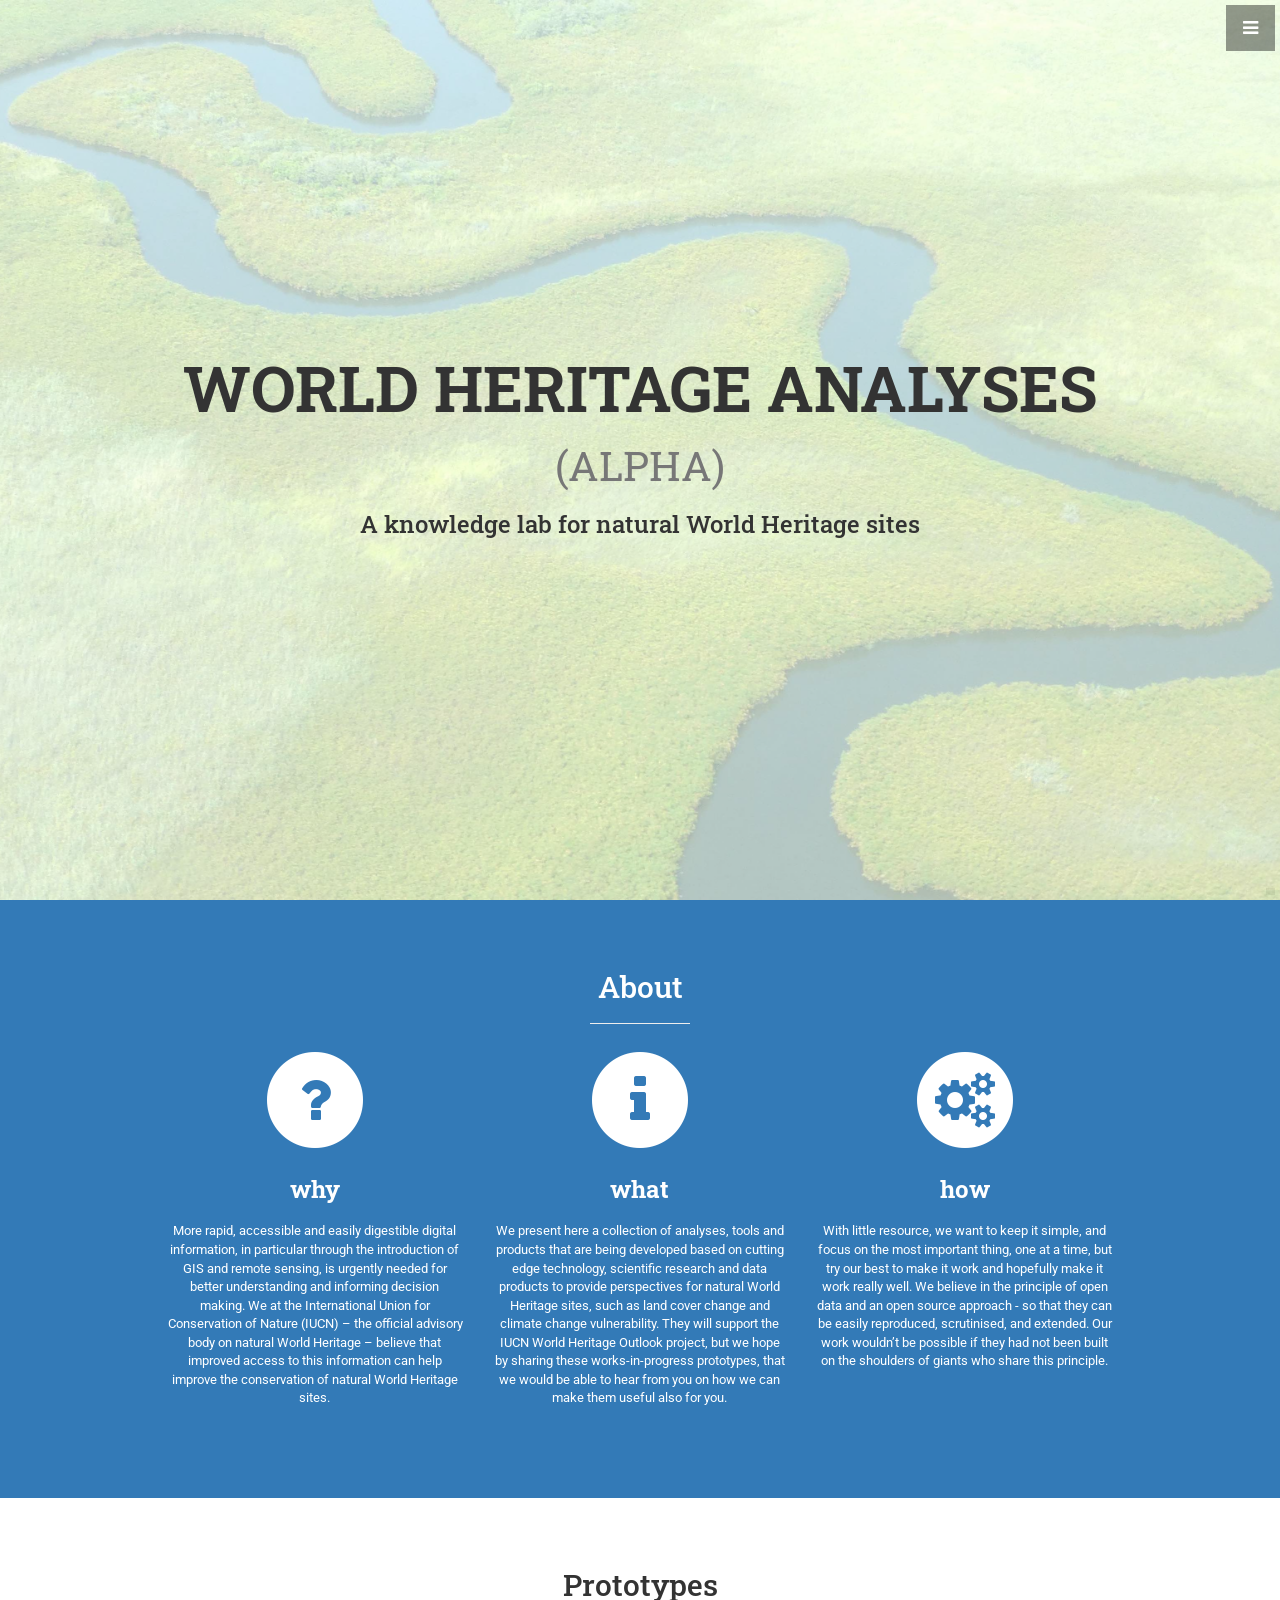
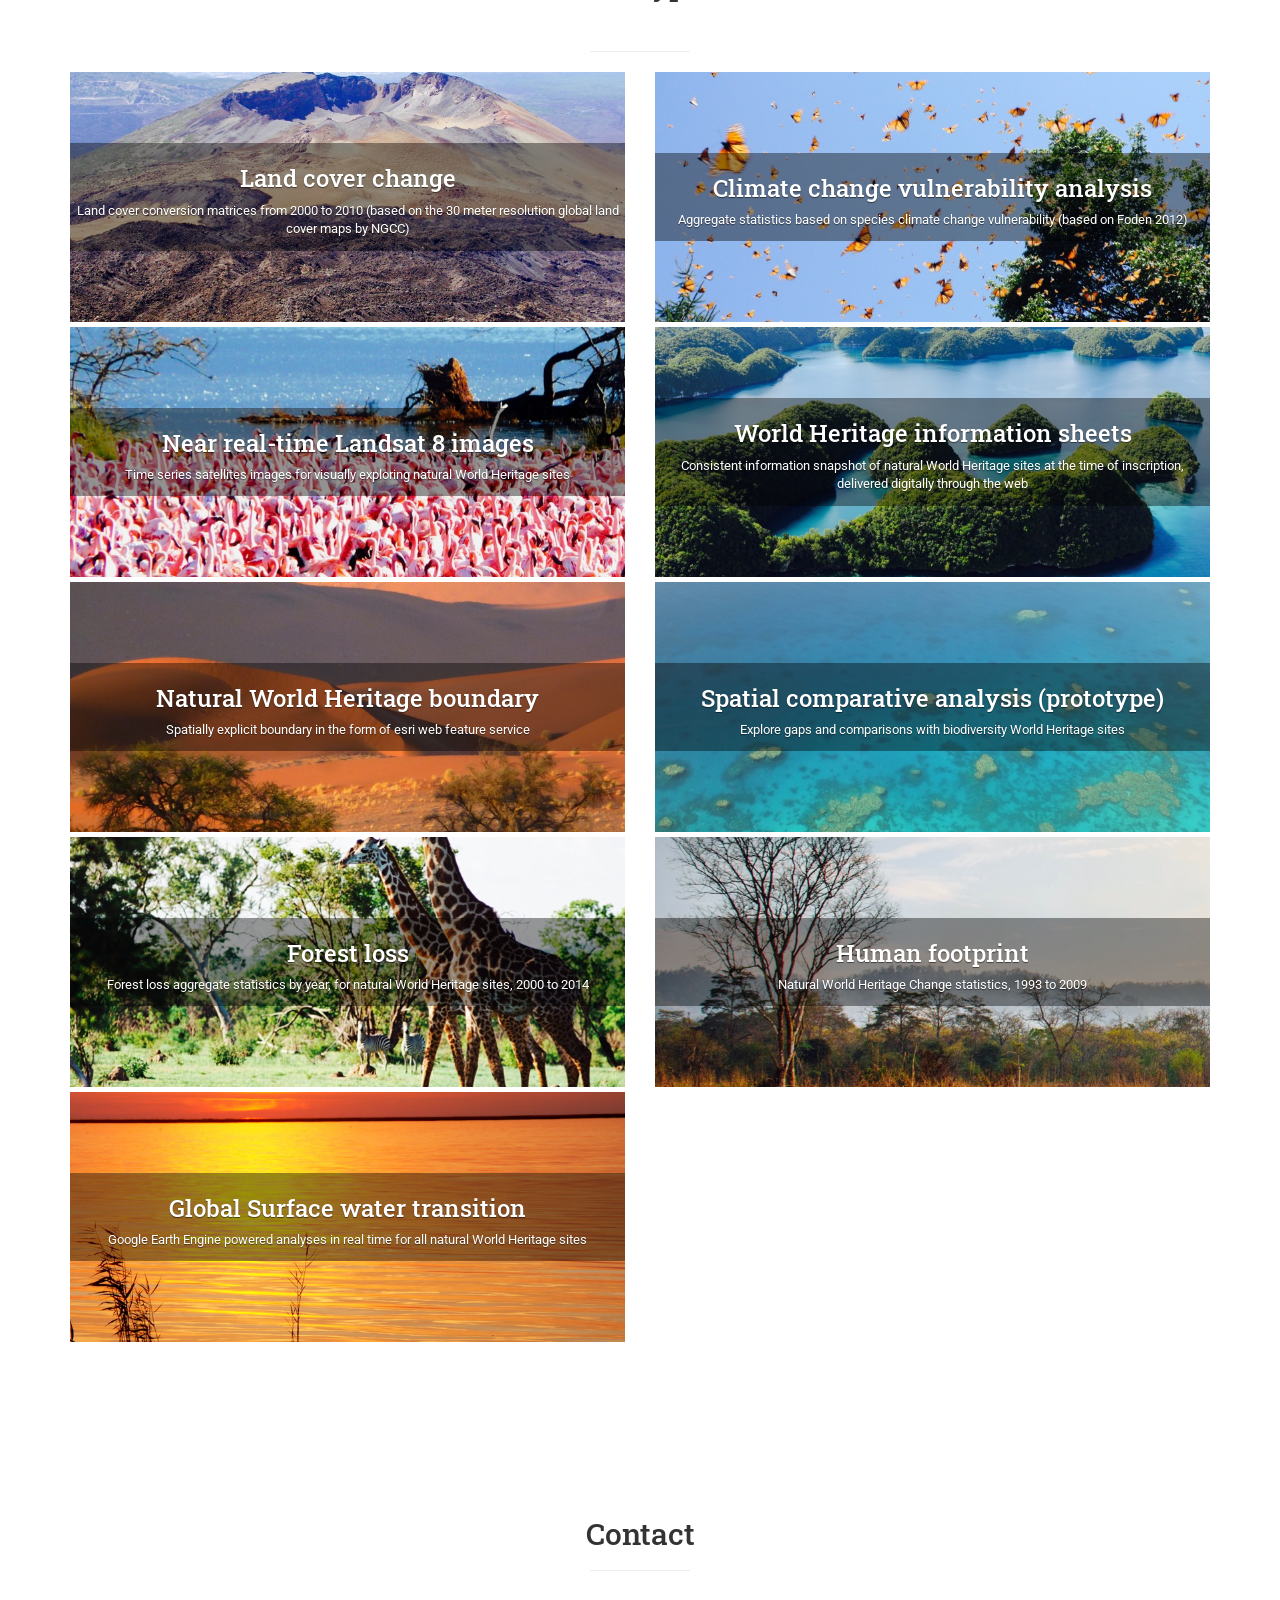
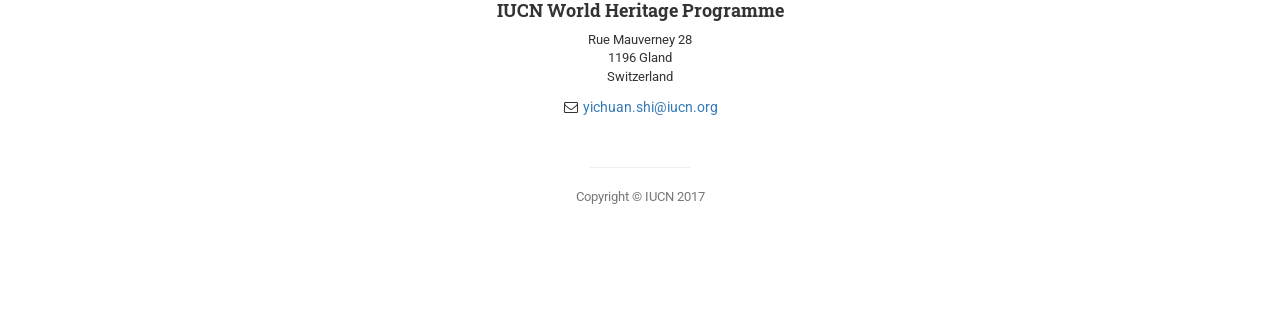
<file: index.html>
<!DOCTYPE html>
<html lang="en">

<head>
    <meta charset="utf-8">
    <meta http-equiv="X-UA-Compatible" content="IE=edge">
    <meta name="viewport" content="width=device-width, initial-scale=1">
    <meta name="description" content="">
    <meta name="author" content="">
    <title>World Heritage Analyses</title>
    <!-- Bootstrap Core CSS -->
    <link href="css/bootstrap.min.css" rel="stylesheet">
    <!-- Custom CSS -->
    <link href="css/stylish-portfolio.css" rel="stylesheet">
    <!-- Custom Fonts -->
    <link href="font-awesome/css/font-awesome.min.css" rel="stylesheet" type="text/css">
    <link href="https://fonts.googleapis.com/css?family=Roboto" rel="stylesheet">
    <link href="https://fonts.googleapis.com/css?family=Roboto+Slab" rel="stylesheet">
    <!-- HTML5 Shim and Respond.js IE8 support of HTML5 elements and media queries -->
    <!-- WARNING: Respond.js doesn't work if you view the page via file:// -->
    <!--[if lt IE 9]>
        <script src="https://oss.maxcdn.com/libs/html5shiv/3.7.0/html5shiv.js"></script>
        <script src="https://oss.maxcdn.com/libs/respond.js/1.4.2/respond.min.js"></script>
    <![endif]-->
    <style type="text/css">
    h1,
    h2,
    h3,
    h4 {
        font-family: 'Roboto Slab', serif;
    }
    
    p {
        font-size: 13px;
    }
    /*header background*/
    
    .header {
        display: table;
        position: relative;
        width: 100%;
        height: 100%;
        -webkit-background-size: cover;
        -moz-background-size: cover;
        background-size: cover;
        -o-background-size: cover;
    }
    
    .header .hover-text {
        background: rgba(255, 255, 255, 0.6);
    }
    
    .header h1 {
        text-transform: uppercase;
    }
    /*www*/
    
    div.service-item p {
        padding: 10px 0;
    }
    /*prototypes*/
    
    .prototypes {
        padding: 50px 0;
    }
    
    .prototypes h2 {
        padding: 0 0 30px 0;
    }
    
    .prototypes a:hover {
        text-decoration: none;
    }
    
    .prototypes-item {
        display: flex;
        flex-direction: column;
        justify-content: center;
        height: 250px;
        margin-bottom: 5px;
        background-size: 120%;
        background-position: center;
        transition: all 0.3s ease-in-out;
    }
    
    .prototypes-item .hover-text {
        color: white;
        text-shadow: 0 1px 1px rgba(0, 0, 0, 0.5);
        background: rgba(0, 0, 0, 0.4);
        padding: 2px;
    }
    
    .prototypes-item:hover {
        background-size: 110%;
    }
    
    .img-landcover {
        background-image: url("img/wh/thumb - 1.jpg");
    }
    
    .img-ccv {
        background-image: url("img/wh/thumb - 2.jpg");
    }
    
    .img-landsat {
        background-image: url("img/wh/thumb - 3.jpg");
    }
    
    .img-datasheet {
        background-image: url("img/wh/thumb - 4.jpg");
    }
    
    .img-wh_data {
        background-image: url("img/wh/thumb - 5.jpg");
    }
    
    .img-forest {
        background-image: url("img/wh/thumb - 6.jpg");
    }
    
    .img-whca {
        background-image: url("img/wh/thumb - 7.jpg");
    }
    
    .img-hf {
        background-image: url('img/wh/thumb - 8.jpg')
    }
    
    .img-1 {
        background-image: url('img/wh/thumb - 9.jpg')
    }
    
    .img-gee {
        background-image: url('img/wh/thumb - 10.jpg')
    }
    
    .img-2 {
        background-image: url('img/wh/thumb - 11.jpg')
    }
    </style>
</head>

<body>
    <!-- Navigation -->
    <a id="menu-toggle" href="#" class="btn btn-dark btn-lg toggle"><i class="fa fa-bars"></i></a>
    <nav id="sidebar-wrapper">
        <ul class="sidebar-nav">
            <a id="menu-close" href="#" class="btn btn-light btn-lg pull-right toggle"><i class="fa fa-times"></i></a>
            <li class="sidebar-brand">
                <a href="#top" onclick=$( "#menu-close").click();>The Lab</a>
            </li>
            <li>
                <a href="#top" onclick=$( "#menu-close").click();>Home</a>
            </li>
            <li>
                <a href="#about" onclick=$( "#menu-close").click();>About</a>
            </li>
            <li>
                <a href="#prototypes" onclick=$( "#menu-close").click();>Prototypes</a>
            </li>
            <li>
                <a href="#contact" onclick=$( "#menu-close").click();>Contact</a>
            </li>
            <li>
                <a href="./impact.html" onclick=$( "#menu-close").click();>Impact statement</a>
            </li>
        </ul>
    </nav>
    <!-- Header -->
    <header id="top" class="header">
        <div class="text-vertical-center hover-text">
            <h1>World Heritage Analyses<br><small>(alpha)</small></h1>
            <h3>A knowledge lab for natural World Heritage sites</h3>
        </div>
    </header>
    <!-- about -->
    <!-- The circle icons use Font Awesome's stacked icon classes. For more information, visit http://fontawesome.io/examples/ -->
    <section id="about" class="services bg-primary">
        <div class="container">
            <div class="row text-center">
                <div class="col-lg-10 col-lg-offset-1">
                    <h2>About</h2>
                    <hr class="small">
                    <div class="row">
                        <div class="col-sm-4 col-xs-12">
                            <div class="service-item">
                                <span class="fa-stack fa-4x">
                                <i class="fa fa-circle fa-stack-2x"></i>
                                <i class="fa fa-question fa-stack-1x text-primary"></i>
                            </span>
                                <h3>
                                    <strong>why</strong>
                                </h3>
                                <p>More rapid, accessible and easily digestible digital information, in particular through the introduction of GIS and remote sensing, is urgently needed for better understanding and informing decision making. We at the International Union for Conservation of Nature (IUCN) – the official advisory body on natural World Heritage – believe that improved access to this information can help improve the conservation of natural World Heritage sites. </p>
                            </div>
                        </div>
                        <div class="col-sm-4 col-xs-12">
                            <div class="service-item">
                                <span class="fa-stack fa-4x">
                                <i class="fa fa-circle fa-stack-2x"></i>
                                <i class="fa fa-info fa-stack-1x text-primary"></i>
                            </span>
                                <h3>
                                    <strong>what</strong>
                                </h3>
                                <p>We present here a collection of analyses, tools and products that are being developed based on cutting edge technology, scientific research and data products to provide perspectives for natural World Heritage sites, such as land cover change and climate change vulnerability. They will support the <a href='http://www.worldheritageoutlook.iucn.org' target='_blank' style="color:white">IUCN World Heritage Outlook</a> project, but we hope by sharing these works-in-progress prototypes, that we would be able to hear from you on how we can make them useful also for you.</p>
                            </div>
                        </div>
                        <div class="col-sm-4 col-xs-12">
                            <div class="service-item">
                                <span class="fa-stack fa-4x">
                                <i class="fa fa-circle fa-stack-2x"></i>
                                <i class="fa fa-gears fa-stack-1x text-primary"></i>
                            </span>
                                <h3>
                                    <strong>how</strong>
                                </h3>
                                <p>With little resource, we want to keep it simple, and focus on the most important thing, one at a time, but try our best to make it work and hopefully make it work really well. We believe in the principle of open data and an open source approach - so that they can be easily reproduced, scrutinised, and extended. Our work wouldn’t be possible if they had not been built on the shoulders of giants who share this principle.</p>
                            </div>
                        </div>
                    </div>
                </div>
            </div>
        </div>
    </section>
    <!-- prototypes -->
    <section id="prototypes" class='prototypes'>
        <div class="container">
            <div class="row">
                <div class="col-lg-12 text-center">
                    <h2>Prototypes</h2>
                    <hr class="small">
                    <div class="row">
                        <div class="col-sm-6 col-xs-12">
                            <a target="_blank" href="http://wh-app.yichuans.me/wh_app/landcover">
                                <div class="prototypes-item img-landcover">
                                    <div class="hover-text">
                                        <h3>Land cover change</h3>
                                        <p>Land cover conversion matrices from 2000 to 2010 (based on the 30 meter resolution global land cover maps by NGCC)
                                        </p>
                                    </div>
                                </div>
                            </a>
                        </div>
                        <div class="col-sm-6 col-xs-12">
                            <a target="_blank" href="http://wh-app.yichuans.me/ccv">
                                <div class="prototypes-item img-ccv">
                                    <div class="hover-text">
                                        <h3>Climate change vulnerability analysis</h3>
                                        <p>Aggregate statistics based on species climate change vulnerability (based on Foden 2012)
                                        </p>
                                    </div>
                                </div>
                            </a>
                        </div>
                        <div class="col-sm-6 col-xs-12">
                            <a target="_blank" href="http://wh-app.yichuans.me/landsat">
                                <div class="prototypes-item img-landsat">
                                    <div class="hover-text">
                                        <h3>Near real-time Landsat 8 images</h3>
                                        <p>Time series satellites images for visually exploring natural World Heritage sites
                                        </p>
                                    </div>
                                </div>
                            </a>
                        </div>
                        <div class="col-sm-6 col-xs-12">
                            <a target="_blank" href="https://yichuans.github.io/datasheet/output/">
                                <div class="prototypes-item img-datasheet">
                                    <div class="hover-text">
                                        <h3>World Heritage information sheets</h3>
                                        <p>Consistent information snapshot of natural World Heritage sites at the time of inscription, delivered digitally through the web</p>
                                    </div>
                                </div>
                            </a>
                        </div>
                        <div class="col-sm-6 col-xs-12">
                            <a target="_blank" href="http://wcmc.io/3f3e">
                                <div class="prototypes-item img-wh_data">
                                    <div class="hover-text">
                                        <h3>Natural World Heritage boundary</h3>
                                        <p>Spatially explicit boundary in the form of esri web feature service</p>
                                    </div>
                                </div>
                            </a>
                        </div>
                        <div class="col-sm-6 col-xs-12">
                            <a target="_blank" href="http://whca.yichuans.me">
                                <div class="prototypes-item img-whca">
                                    <div class="hover-text">
                                        <h3>Spatial comparative analysis (prototype)</h3>
                                        <p>Explore gaps and comparisons with biodiversity World Heritage sites</p>
                                    </div>
                                </div>
                            </a>
                        </div>
                        <div class="col-sm-6 col-xs-12">
                            <a target="_blank" href="http://world-heritage-analyses.greenfirescience.com/forest-loss/">
                                <div class="prototypes-item img-forest">
                                    <div class="hover-text">
                                        <h3>Forest loss</h3>
                                        <p>Forest loss aggregate statistics by year, for natural World Heritage sites, 2000 to 2014</p>
                                    </div>
                                </div>
                            </a>
                        </div>
                        <div class="col-sm-6 col-xs-12">
                            <a target="_blank" href="http://world-heritage-analyses.greenfirescience.com/human-footprint/">
                                <div class="prototypes-item img-hf">
                                    <div class="hover-text">
                                        <h3>Human footprint</h3>
                                        <p>Natural World Heritage Change statistics, 1993 to 2009</p>
                                    </div>
                                </div>
                            </a>
                        </div>
                        <div class="col-sm-6 col-xs-12">
                            <a target="_blank" href="https://yichuans413.appspot.com/">
                                <div class="prototypes-item img-gee">
                                    <div class="hover-text">
                                        <h3>Global Surface water transition</h3>
                                        <p>Google Earth Engine powered analyses in real time for all natural World Heritage sites</p>
                                    </div>
                                </div>
                            </a>
                        </div>
                    </div>
                </div>
            </div>
    </section>
    <!-- Footer -->
    <footer>
        <div id='contact' class="container">
            <div class="col-lg-10 col-lg-offset-1 text-center">
                <h2>Contact</h2>
                <hr class="small">
                <div class="row">
                    <h4><strong>IUCN World Heritage Programme</strong>
                    </h4>
                    <p>Rue Mauverney 28
                        <br> 1196 Gland
                        <br> Switzerland
                    </p>
                    <ul class="list-unstyled">
                        <li><i class="fa fa-envelope-o fa-fw"></i> <a href="mailto:yichuan.shi@iucn.org">yichuan.shi@iucn.org</a>
                        </li>
                    </ul>
                    <br>
                    <hr class="small">
                    <p class="text-muted">Copyright &copy; IUCN 2017</p>
                </div>
            </div>
        </div>
        <a id="to-top" href="#top" class="btn btn-dark btn-lg"><i class="fa fa-chevron-up fa-fw fa-1x"></i></a>
    </footer>
    <!-- jQuery -->
    <script src="js/jquery.js"></script>
    <!-- Bootstrap Core JavaScript -->
    <script src="js/bootstrap.min.js"></script>
    <!-- Custom Theme JavaScript -->
    <script>
    // Closes the sidebar menu
    $("#menu-close").click(function(e) {
        e.preventDefault();
        $("#sidebar-wrapper").toggleClass("active");
    });
    // Opens the sidebar menu
    $("#menu-toggle").click(function(e) {
        e.preventDefault();
        $("#sidebar-wrapper").toggleClass("active");
    });
    // Scrolls to the selected menu item on the page
    $(function() {
        $('a[href*=#]:not([href=#],[data-toggle],[data-target],[data-slide])').click(function() {
            if (location.pathname.replace(/^\//, '') == this.pathname.replace(/^\//, '') || location.hostname == this.hostname) {
                var target = $(this.hash);
                target = target.length ? target : $('[name=' + this.hash.slice(1) + ']');
                if (target.length) {
                    $('html,body').animate({
                        scrollTop: target.offset().top
                    }, 1000);
                    return false;
                }
            }
        });
    });
    //#to-top button appears after scrolling
    var fixed = false;
    $(document).scroll(function() {
        if ($(this).scrollTop() > 250) {
            if (!fixed) {
                fixed = true;
                // $('#to-top').css({position:'fixed', display:'block'});
                $('#to-top').show("slow", function() {
                    $('#to-top').css({
                        position: 'fixed',
                        display: 'block'
                    });
                });
            }
        } else {
            if (fixed) {
                fixed = false;
                $('#to-top').hide("slow", function() {
                    $('#to-top').css({
                        display: 'none'
                    });
                });
            }
        }
    });
    // Disable Google Maps scrolling
    // See http://stackoverflow.com/a/25904582/1607849
    // Disable scroll zooming and bind back the click event
    var onMapMouseleaveHandler = function(event) {
        var that = $(this);
        that.on('click', onMapClickHandler);
        that.off('mouseleave', onMapMouseleaveHandler);
        that.find('iframe').css("pointer-events", "none");
    }
    var onMapClickHandler = function(event) {
            var that = $(this);
            // Disable the click handler until the user leaves the map area
            that.off('click', onMapClickHandler);
            // Enable scrolling zoom
            that.find('iframe').css("pointer-events", "auto");
            // Handle the mouse leave event
            that.on('mouseleave', onMapMouseleaveHandler);
        }
        // Enable map zooming with mouse scroll when the user clicks the map
    $('.map').on('click', onMapClickHandler);
    </script>
    <script>
    (function(i, s, o, g, r, a, m) {
        i['GoogleAnalyticsObject'] = r;
        i[r] = i[r] || function() {
            (i[r].q = i[r].q || []).push(arguments)
        }, i[r].l = 1 * new Date();
        a = s.createElement(o),
            m = s.getElementsByTagName(o)[0];
        a.async = 1;
        a.src = g;
        m.parentNode.insertBefore(a, m)
    })(window, document, 'script', 'https://www.google-analytics.com/analytics.js', 'ga');

    ga('create', 'UA-61833965-5', 'auto');
    ga('send', 'pageview');
    </script>
</body>

</html>
</file>
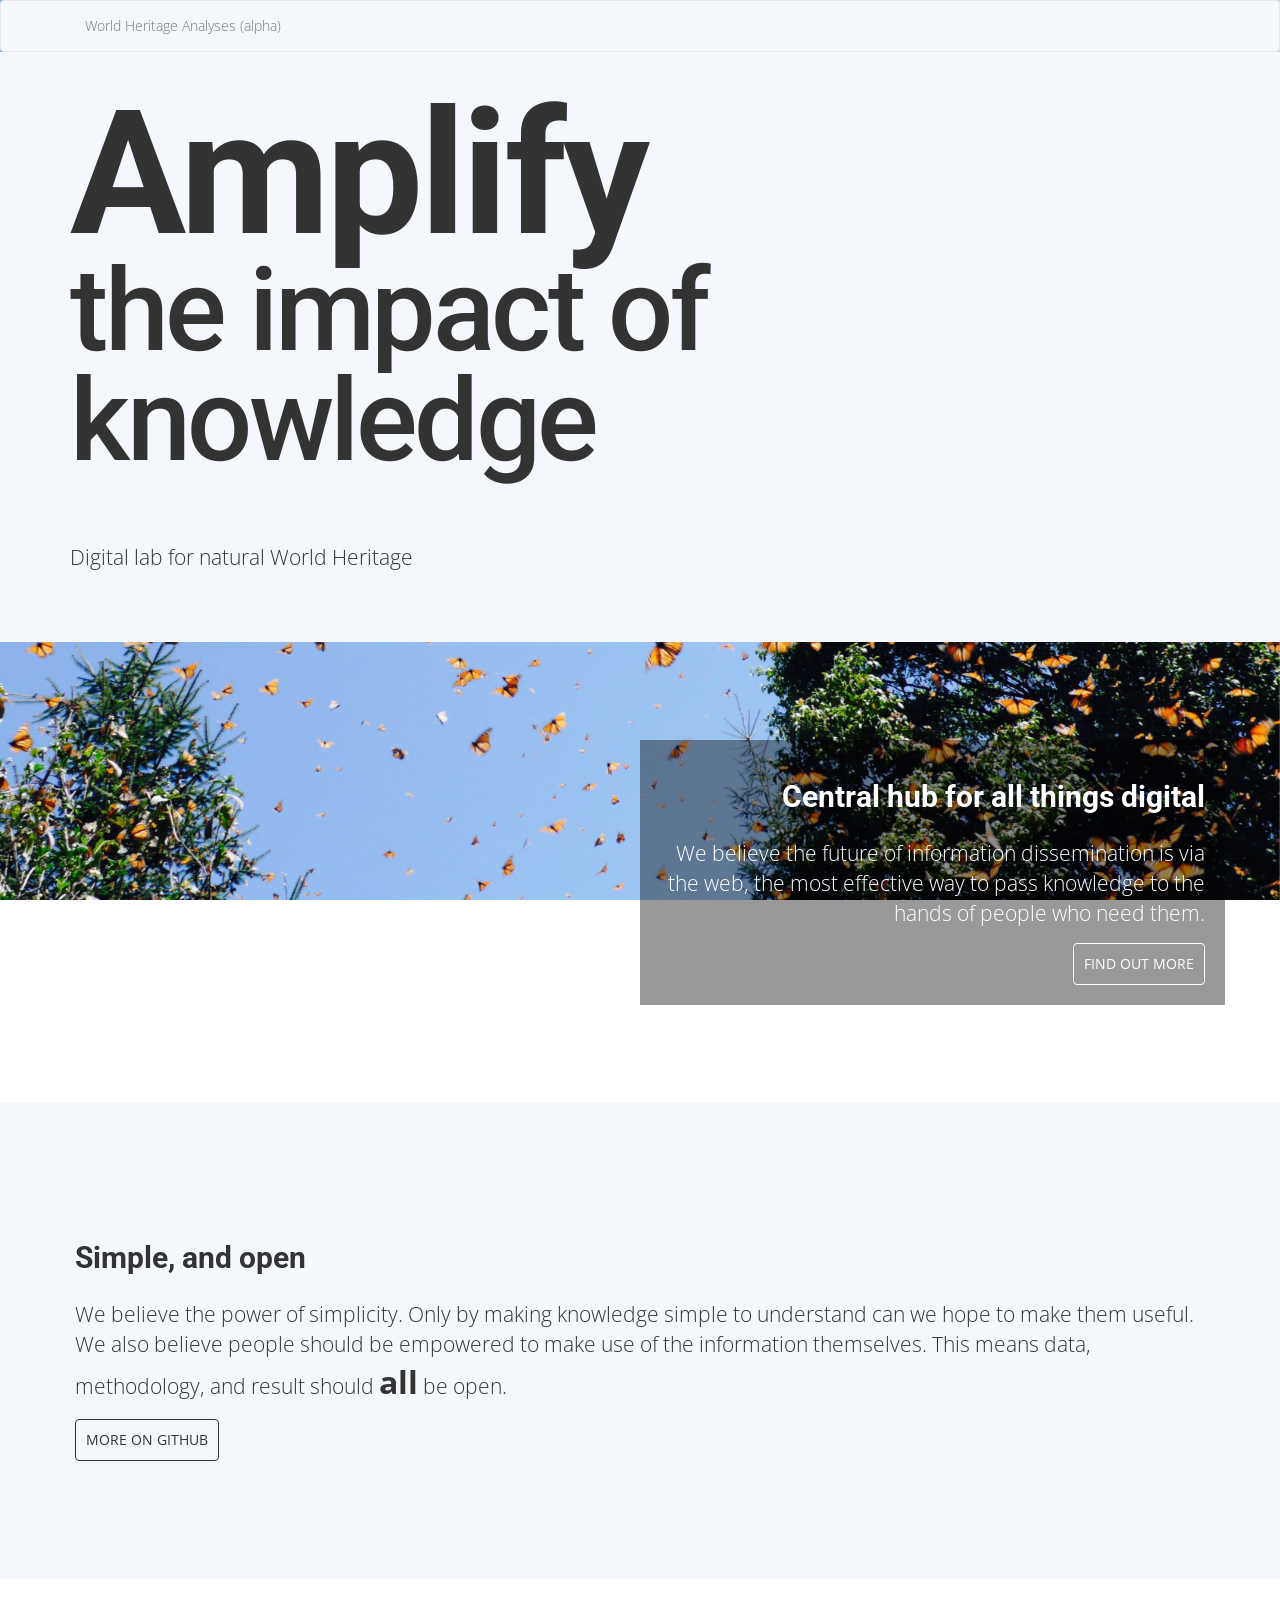
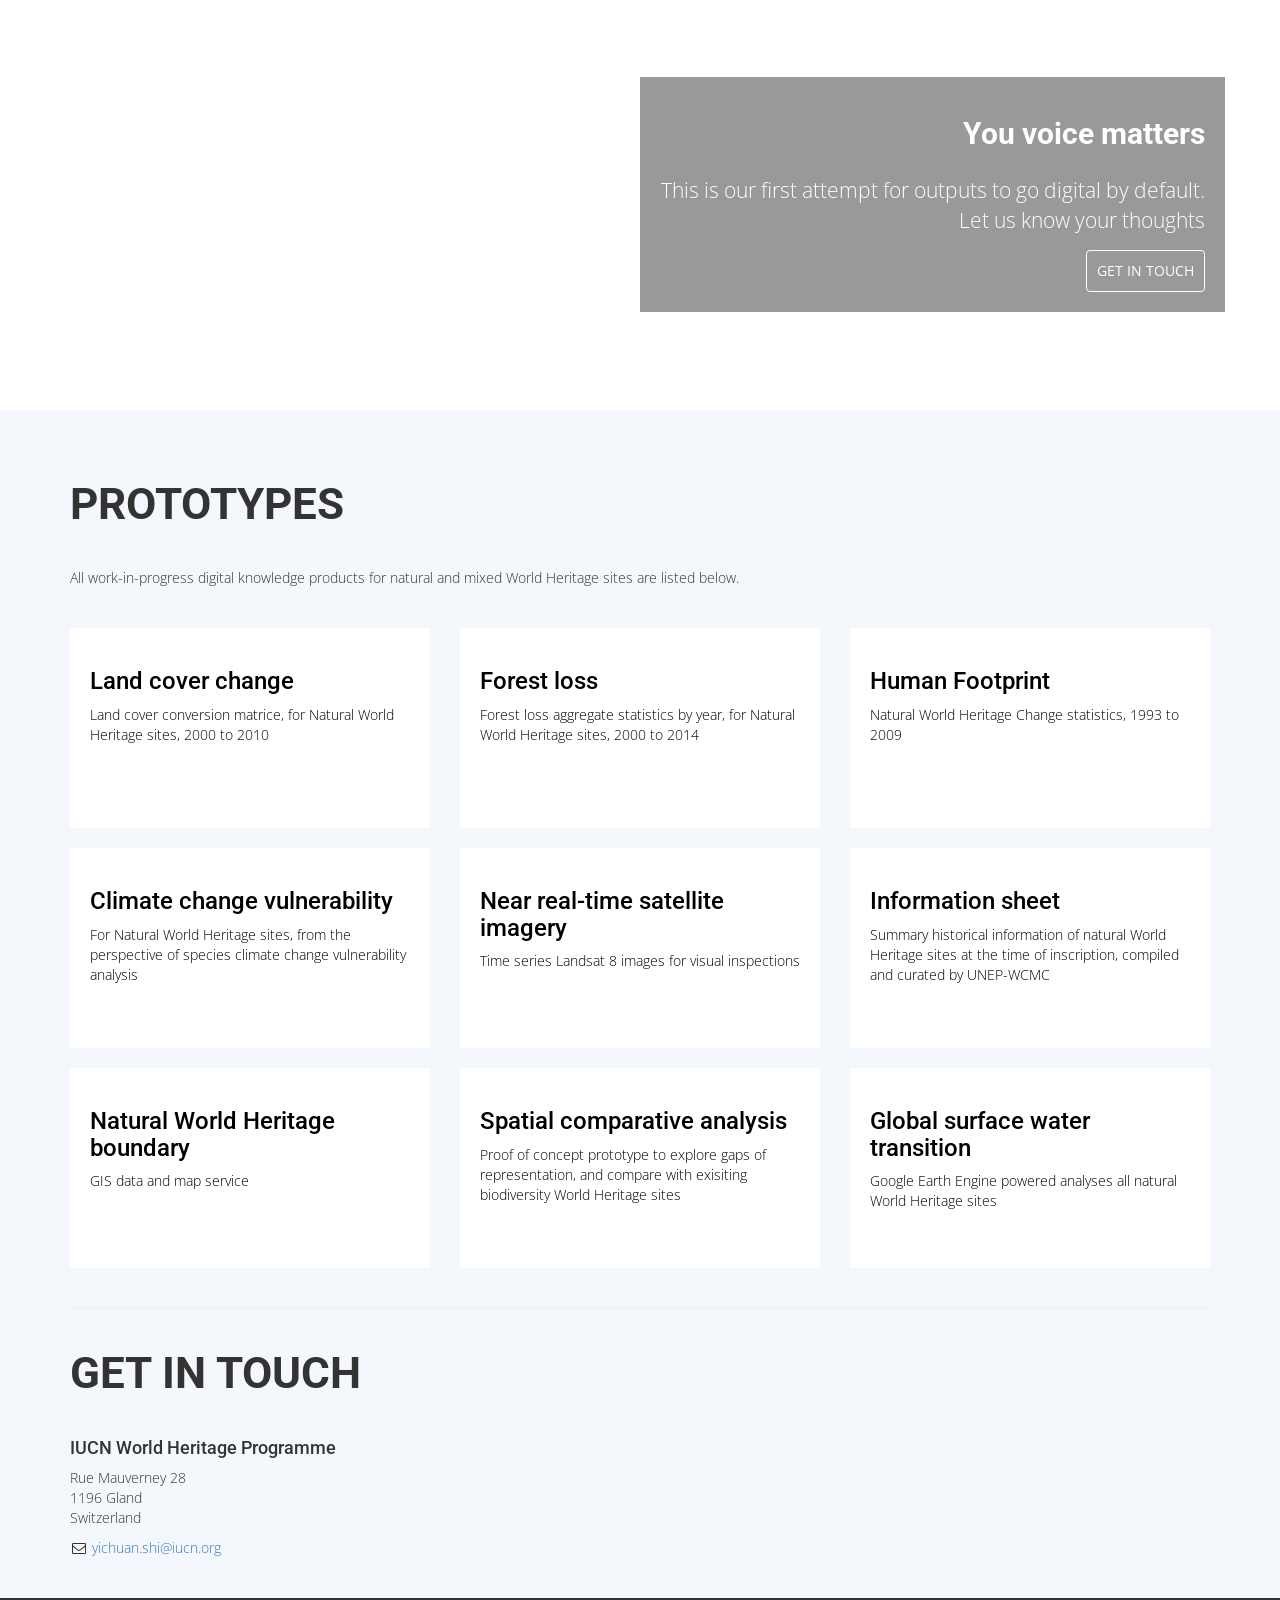
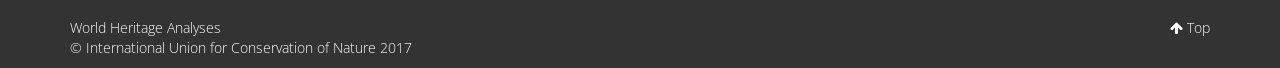
<file: impact.html>
<!DOCTYPE html>
<html lang="en">

<head>
    <meta charset="utf-8">
    <meta http-equiv="X-UA-Compatible" content="IE=edge">
    <meta name="viewport" content="width=device-width, initial-scale=1">
    <meta name="description" content="">
    <meta name="author" content="">
    <title>World Heritage Analyses</title>
    <!-- Bootstrap Core CSS -->
    <link href="css/bootstrap.min.css" rel="stylesheet">
    <!-- Custom CSS -->
    <!-- Custom Fonts -->
    <link href="font-awesome/css/font-awesome.min.css" rel="stylesheet" type="text/css">
    <link href="https://fonts.googleapis.com/css?family=Open+Sans:300,400|Roboto:400,700" rel="stylesheet">
    <!-- HTML5 Shim and Respond.js IE8 support of HTML5 elements and media queries -->
    <!-- WARNING: Respond.js doesn't work if you view the page via file:// -->
    <!--[if lt IE 9]>
        <script src="https://oss.maxcdn.com/libs/html5shiv/3.7.0/html5shiv.js"></script>
        <script src="https://oss.maxcdn.com/libs/respond.js/1.4.2/respond.min.js"></script>
    <![endif]-->
    <style type="text/css">
    h1,
    h2,
    h3,
    h4 {
        font-family: 'Roboto', sans-serif;
    }
    
    p,
    a {
        font-family: 'Open Sans', sans-serif;
        ;
        font-weight: 300;
    }
    /*header background*/
    
    .prototypes {
        background-color: #f4f7fb;
        padding-top: 50px;
    }
    
    .prototypes h2 {
        padding: 0 0 30px 0;
    }
    
    .prototypes-item {
        display: flex;
        flex-direction: column;
        min-height: 200px;
        padding: 20px;
        margin-bottom: 20px;
        background-color: #fff;
        color: black;
    }
    
    .prototypes a:hover {
        text-decoration: none;
    }
    
    .img-landcover {
        background: linear-gradient( 90deg, rgba(255, 255, 255, 1), rgba(255, 255, 255, 0.5)), url("img/wh/thumb - 1.jpg");
        background-size: cover;
    }
    
    header {
        /*height: 100%;*/
        padding-bottom: 40px;
    }
    
    .landing {
        display: flex;
        flex-direction: column;
        padding-top: 20px;
        padding-bottom: 20px;
        /*justify-content: center;*/
    }
    
    .landing p,
    .landing h1 {
        max-width: 80%;
        /*margin-left: 5%;*/
    }
    
    .landing h1 {
        font-size: 9vw;
        padding-bottom: 5%;
        letter-spacing: -0.03em;
        line-height: 0.95
    }
    
    .landing p {
        font-size: 21px;
    }
    
    strong {
        font-size: 1.5em;
    }
    
    .img-landcover {
        background-image: url("img/wh/thumb - 1.jpg");
    }
    
    .img-ccv {
        background-image: url("img/wh/thumb - 2.jpg");
    }
    
    .img-landsat {
        background-image: url("img/wh/thumb - 3.jpg");
    }
    
    .img-datasheet {
        background-image: url("img/wh/thumb - 4.jpg");
    }
    
    .img-wh_data {
        background-image: url("img/wh/thumb - 5.jpg");
    }
    
    .img-forest {
        background-image: url("img/wh/thumb - 6.jpg");
    }
    
    .img-whca {
        background-image: url("img/wh/thumb - 7.jpg");
    }
    
    .jumbotron {
        margin-bottom: 0px;
        background-color: transparent;
    }
    
    .info-box {
        margin-top: 50px;
        margin-bottom: 50px;
        padding: 20px;
    }
    
    .info-box h2 {
        font-weight: 700;
        margin-bottom: 25px;
    }
    
    .info-box a {
        border: 1px solid;
        line-height: 20px;
        padding: 10px;
        text-decoration: none;
        text-transform: uppercase;
        background: none;
    }
    
    .info-left {}
    
    .info-right {
        float: right;
        text-align: right;
    }
    
    .info-light {
        background-color: rgba(255, 255, 255, 0.6);
    }
    
    .info-dark {
        color: white;
        background-color: rgba(0, 0, 0, 0.4);
    }
    
    .info-light a {}
    
    .info-dark a {
        color: white;
    }
    
    .info-section {
        margin-bottom: 30px;
    }
    
    .info-section h2 {
        font-weight: 700;
        text-transform: uppercase;
        font-size: 44px;
        padding-bottom: 30px;
    }
    /*
    #contact {
        background-color: rgba(217, 237, 247, 0.48);
        margin-bottom: 20px;
    }
*/
    
    @media (max-width:425px) {
        .landing p,
        .landing h1,
        p.navbar-text {
            max-width: 100%;
            text-align: center;
        }
        .landing h1 {
            font-size: 50px;
            padding-bottom: 5%;
            letter-spacing: -0.03em;
            line-height: 0.95
        }
        .landing p {
            font-size: 21px;
        }
        .info-section {
            text-align: center;
        }
        .info-box {
            text-align: center;
        }
        .prototypes-item {
            min-height: 150px;
        }
    }
    
    footer {
        padding-top: 20px;
        background-color: #333;
        color: white;
    }
    
    #float-background {
        height: 100%;
        width: 100%;
        position: fixed;
        top: 0;
        z-index: -9999;
        background-position: center;
        background-size: cover;
        background-image: url("img/wh/wh - 2.jpg");
        /*        background-attachment: fixed;
*/
    }
    
    .default-background {
        background-color: #f4f7fb;
    }
    
    .kl-nav {
        margin-bottom: 0px;
    }
    </style>
</head>

<body>
    <div id='float-background'></div>
    <!-- Navigation -->
    <nav class="navbar navbar-default kl-nav default-background">
        <div class="container">
            <p class="navbar-text">World Heritage Analyses (alpha)</p>
            <!-- <a class="navbar-brand" href="#">Natural World Heritage Knowledge Lab</a> -->
        </div>
    </nav>
    <!-- Header -->
    <header class='default-background'>
        <div class="container landing">
            <h1><strong>Amplify</strong> <br/> the impact of knowledge</h1>
            <p>Digital lab for natural World Heritage</p>
        </div>
    </header>
    <!-- about -->
    <section id='about'>
        <div class="jumbotron">
            <div class="container">
                <div class='row'>
                    <div class='col-md-6 info-box info-right info-dark'>
                        <h2>Central hub for all things digital </h2>
                        <p>We believe the future of information dissemination is via the web, the most effective way to pass knowledge to the hands of people who need them.</p>
                        </p>
                        <a class="btn btn-default" href="#prototypes" role="button">Find out More</a>
                    </div>
                </div>
            </div>
        </div>
        <div class="jumbotron default-background">
            <div class="container">
                <div class='row'>
                    <div class='col-md-12 info-box info-left'>
                        <h2>Simple, and open
                        </h2>
                        <p>We believe the power of simplicity. Only by making knowledge simple to understand can we hope to make them useful. We also believe people should be empowered to make use of the information themselves. This means data, methodology, and result should <strong>all</strong> be open.</p>
                        <a class="btn btn-default" target='_blank' href="https://github.com/Yichuans/wh-knowledge-lab" role="button">More on Github</a>
                    </div>
                </div>
            </div>
        </div>
        <div class="jumbotron">
            <div class="container">
                <div class='row'>
                    <div class='col-md-6 info-box info-dark info-right'>
                        <h2>You voice matters</h2>
                        <p>This is our first attempt for outputs to go digital by default. Let us know your thoughts</p>
                        <a class="btn btn-default" href="#contact" role="button">Get in touch</a>
                    </div>
                </div>
            </div>
        </div>
    </section>
    <!-- prototypes -->
    <section id="prototypes" class='prototypes'>
        <div class="container">
            <div class="row">
                <div class="col-lg-12 info-section">
                    <h2>Prototypes</h2>
                    <p>All work-in-progress digital knowledge products for natural and mixed World Heritage sites are listed below.</p>
                </div>
            </div>
            <div class="row">
                <div class="col-md-4 col-sm-6 col-xs-12">
                    <a target="_blank" href="http://wh-app.yichuans.me/wh_app/landcover">
                        <div class="prototypes-item">
                            <h3>Land cover change</h3>
                            <p>Land cover conversion matrice, for Natural World Heritage sites, 2000 to 2010
                            </p>
                        </div>
                    </a>
                </div>
                <div class="col-md-4 col-sm-6 col-xs-12">
                    <a target="_blank" href="http://world-heritage-analyses.greenfirescience.com/forest-loss/">
                        <div class="prototypes-item">
                            <h3>Forest loss</h3>
                            <p>Forest loss aggregate statistics by year, for Natural World Heritage sites, 2000 to 2014
                            </p>
                        </div>
                    </a>
                </div>
                <div class="col-md-4 col-sm-6 col-xs-12">
                    <a target="_blank" href="http://world-heritage-analyses.greenfirescience.com/human-footprint/">
                        <div class="prototypes-item">
                            <h3>Human Footprint</h3>
                            <p>Natural World Heritage Change statistics, 1993 to 2009
                            </p>
                        </div>
                    </a>
                </div>
                <div class="col-md-4 col-sm-6 col-xs-12">
                    <a target="_blank" href="http://wh-app.yichuans.me/ccv">
                        <div class="prototypes-item">
                            <h3>Climate change vulnerability</h3>
                            <p>For Natural World Heritage sites, from the perspective of species climate change vulnerability analysis
                            </p>
                        </div>
                    </a>
                </div>
                <div class="col-md-4 col-sm-6 col-xs-12">
                    <a target="_blank" href="http://wh-app.yichuans.me/landsat">
                        <div class="prototypes-item">
                            <h3>Near real-time satellite imagery</h3>
                            <p>Time series Landsat 8 images for visual inspections
                            </p>
                        </div>
                    </a>
                </div>
                <div class="col-md-4 col-sm-6 col-xs-12">
                    <a target="_blank" href="https://yichuans.github.io/datasheet/output">
                        <div class="prototypes-item">
                            <h3>Information sheet</h3>
                            <p>Summary historical information of natural World Heritage sites at the time of inscription, compiled and curated by UNEP-WCMC</p>
                        </div>
                    </a>
                </div>
                <div class="col-md-4 col-sm-6 col-xs-12">
                    <a target="_blank" href="http://wcmc.io/3f3e">
                        <div class="prototypes-item">
                            <h3>Natural World Heritage boundary</h3>
                            <p>GIS data and map service</p>
                        </div>
                    </a>
                </div>
                <div class="col-md-4 col-sm-6 col-xs-12">
                    <a target="_blank" href="http://whca.yichuans.me">
                        <div class="prototypes-item">
                            <h3>Spatial comparative analysis</h3>
                            <p>Proof of concept prototype to explore gaps of representation, and compare with exisiting biodiversity World Heritage sites</p>
                        </div>
                    </a>
                </div>
                <div class="col-md-4 col-sm-6 col-xs-12">
                    <a target="_blank" href="https://yichuans413.appspot.com/">
                        <div class="prototypes-item">
                            <h3>Global surface water transition</h3>
                            <p>Google Earth Engine powered analyses all natural World Heritage sites</p>
                        </div>
                    </a>
                </div>
            </div>
            <hr>
        </div>
    </section>
    <!-- Footer -->
    <section id='contact' class='default-background'>
        <div class="container">
            <div class="row">
                <div class="col-lg-12 info-section">
                    <h2>Get in touch</h2>
                    <h4>IUCN World Heritage Programme</h4>
                    <p>Rue Mauverney 28
                        <br> 1196 Gland
                        <br> Switzerland
                    </p>
                    <ul class="list-unstyled">
                        <li><i class="fa fa-envelope-o fa-fw"></i> <a href="mailto:yichuan.shi@iucn.org">yichuan.shi@iucn.org</a>
                        </li>
                    </ul>
                </div>
            </div>
        </div>
    </section>
    <!-- copy right -->
    <footer>
        <section id='copy-right'>
            <div class='container'>
                <div class="row">
                    <div class="col-xs-10">
                        <p>World Heritage Analyses
                            <br/> &copy; International Union for Conservation of Nature 2017</p>
                    </div>
                    <div class="col-xs-2">
                        <p class="pull-right"><i class="fa fa-arrow-up"></i> <a href="#" style="color:white">Top</a></p>
                    </div>
                </div>
            </div>
        </section>
    </footer>
    <!-- jQuery -->
    <script src="js/jquery.js"></script>
    <!-- Bootstrap Core JavaScript -->
    <script src="js/bootstrap.min.js"></script>
    <!-- Custom Theme JavaScript -->
    <script>
    (function(i, s, o, g, r, a, m) {
        i['GoogleAnalyticsObject'] = r;
        i[r] = i[r] || function() {
            (i[r].q = i[r].q || []).push(arguments)
        }, i[r].l = 1 * new Date();
        a = s.createElement(o),
            m = s.getElementsByTagName(o)[0];
        a.async = 1;
        a.src = g;
        m.parentNode.insertBefore(a, m)
    })(window, document, 'script', 'https://www.google-analytics.com/analytics.js', 'ga');

    ga('create', 'UA-61833965-5', 'auto');
    ga('send', 'pageview');
    </script>
</body>

</html>
</file>
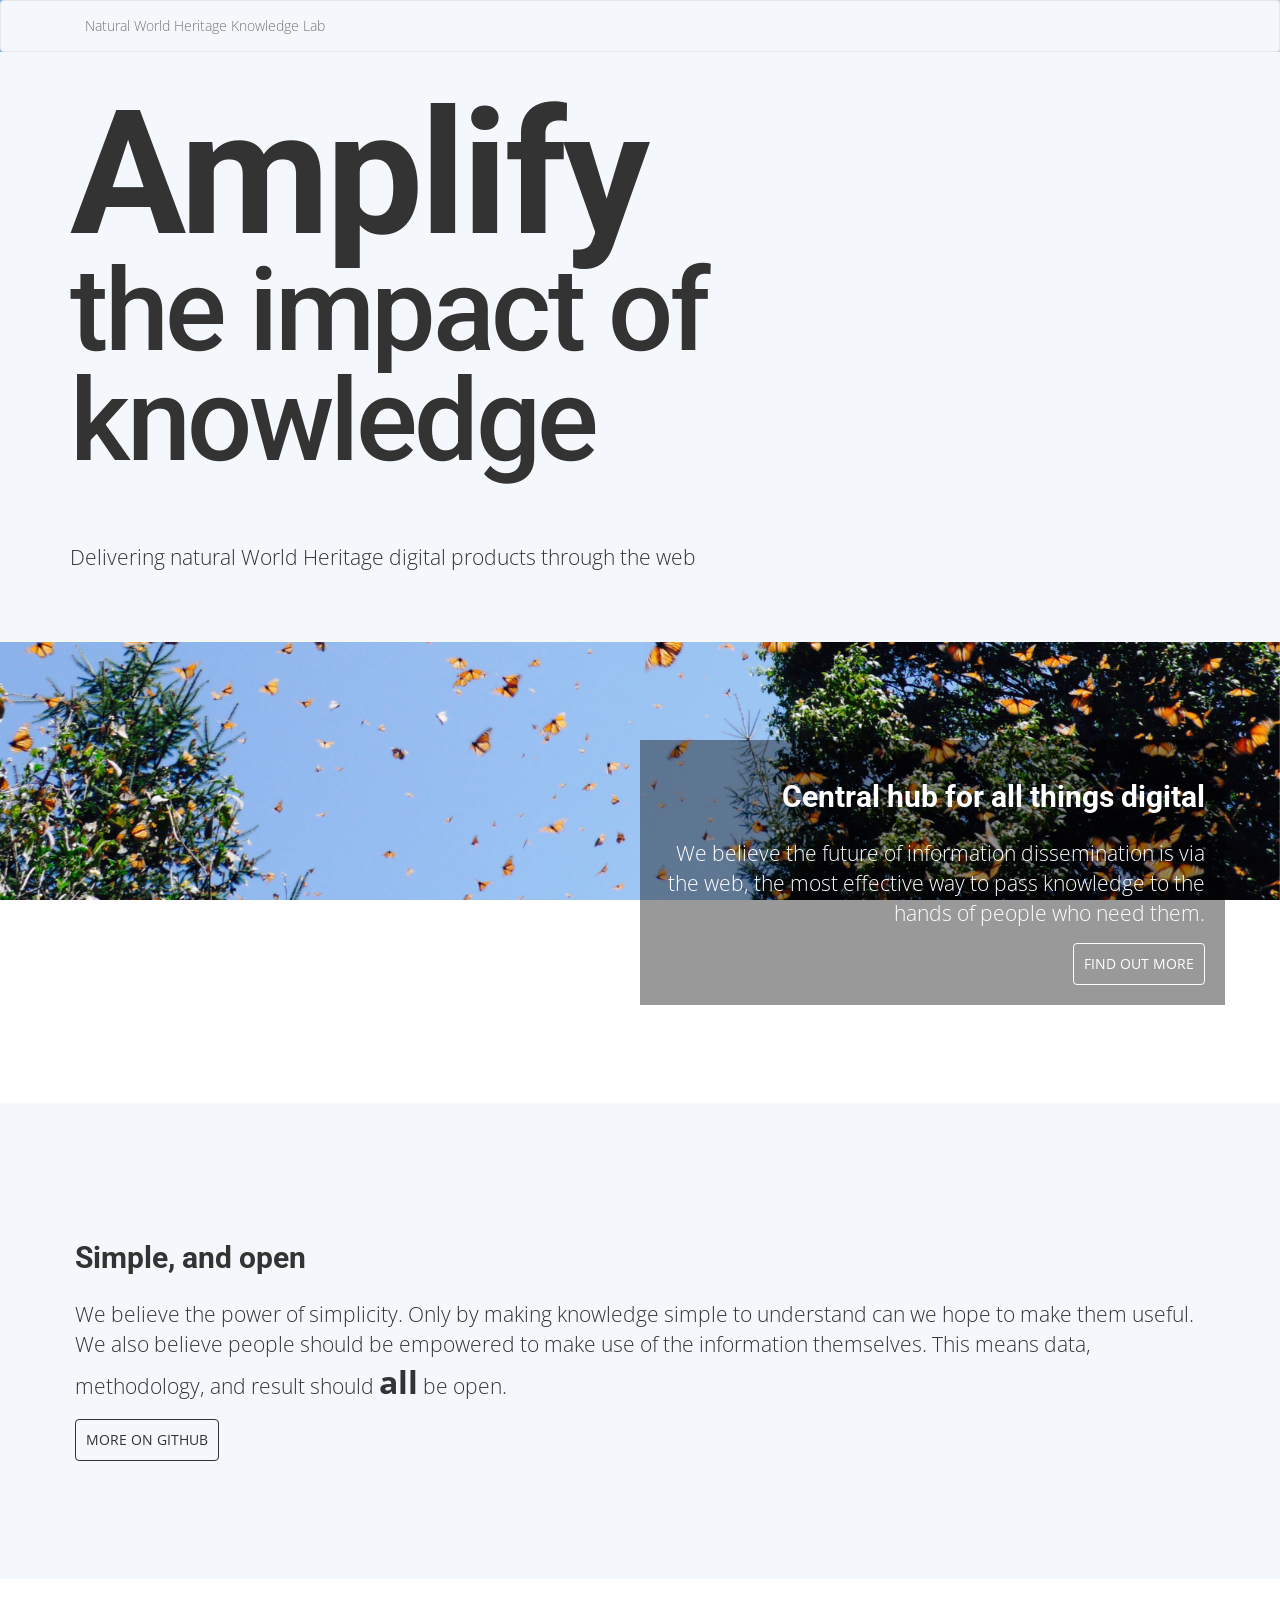
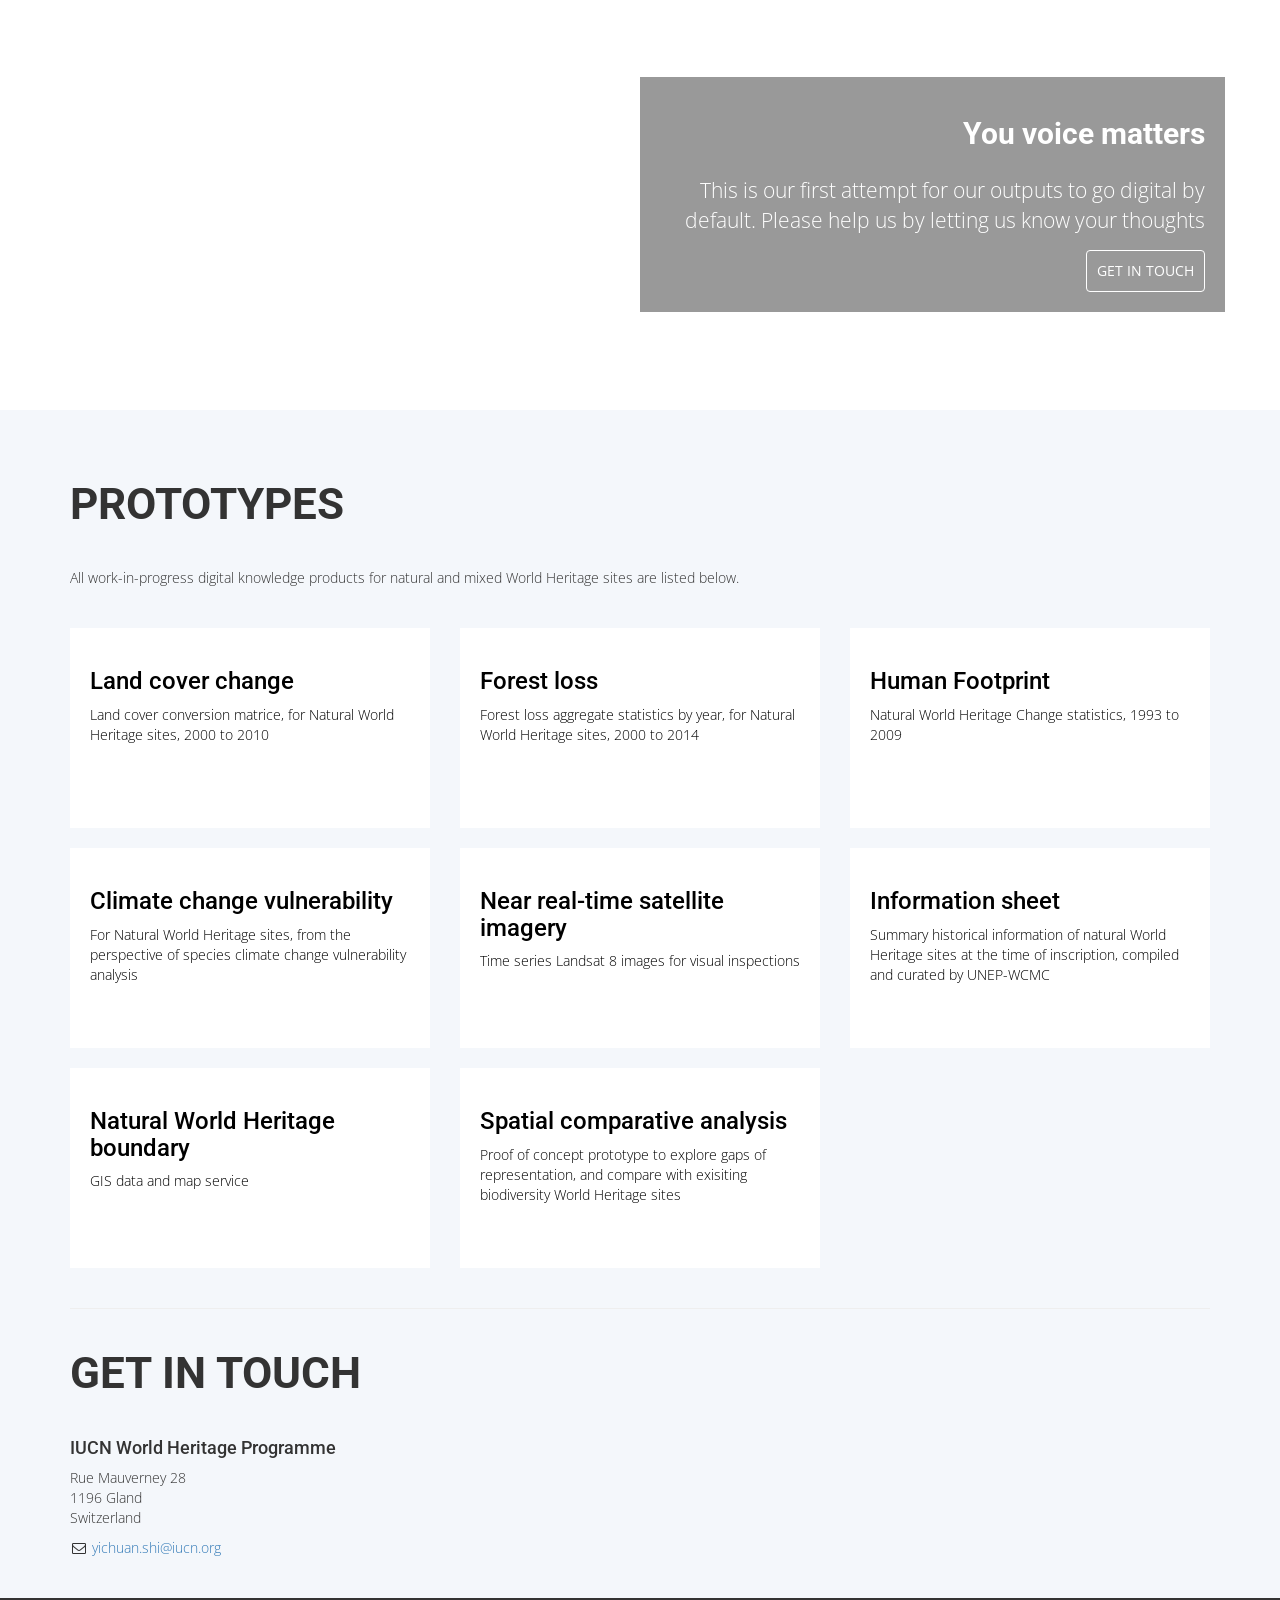
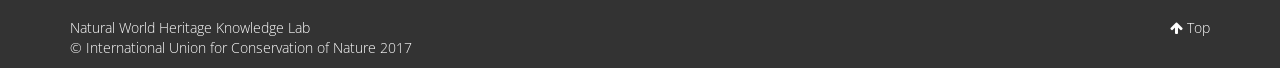
<file: impact_old.html>
<!DOCTYPE html>
<html lang="en">

<head>
    <meta charset="utf-8">
    <meta http-equiv="X-UA-Compatible" content="IE=edge">
    <meta name="viewport" content="width=device-width, initial-scale=1">
    <meta name="description" content="">
    <meta name="author" content="">
    <title>World Heritage Knowledge Lab</title>
    <!-- Bootstrap Core CSS -->
    <link href="css/bootstrap.min.css" rel="stylesheet">
    <!-- Custom CSS -->
    <!-- Custom Fonts -->
    <link href="font-awesome/css/font-awesome.min.css" rel="stylesheet" type="text/css">
    <link href="https://fonts.googleapis.com/css?family=Open+Sans:300,400|Roboto:400,700" rel="stylesheet">
    <!-- HTML5 Shim and Respond.js IE8 support of HTML5 elements and media queries -->
    <!-- WARNING: Respond.js doesn't work if you view the page via file:// -->
    <!--[if lt IE 9]>
        <script src="https://oss.maxcdn.com/libs/html5shiv/3.7.0/html5shiv.js"></script>
        <script src="https://oss.maxcdn.com/libs/respond.js/1.4.2/respond.min.js"></script>
    <![endif]-->
    <style type="text/css">
    h1,
    h2,
    h3,
    h4 {
        font-family: 'Roboto', sans-serif;
    }
    
    p,
    a {
        font-family: 'Open Sans', sans-serif;
        ;
        font-weight: 300;
    }
    /*header background*/
    
    .prototypes {
        background-color: #f4f7fb;
        padding-top: 50px;
    }
    
    .prototypes h2 {
        padding: 0 0 30px 0;
    }
    
    .prototypes-item {
        display: flex;
        flex-direction: column;
        min-height: 200px;
        padding: 20px;
        margin-bottom: 20px;
        background-color: #fff;
        color: black;
    }
    
    .prototypes a:hover {
        text-decoration: none;
    }
    
    .img-landcover {
        background: linear-gradient( 90deg, rgba(255, 255, 255, 1), rgba(255, 255, 255, 0.5)), url("img/wh/thumb - 1.jpg");
        background-size: cover;
    }
    
    header {
        /*height: 100%;*/
        padding-bottom: 40px;
    }
    
    .landing {
        display: flex;
        flex-direction: column;
        padding-top: 20px;
        padding-bottom: 20px;
        /*justify-content: center;*/
    }
    
    .landing p,
    .landing h1 {
        max-width: 80%;
        /*margin-left: 5%;*/
    }
    
    .landing h1 {
        font-size: 9vw;
        padding-bottom: 5%;
        letter-spacing: -0.03em;
        line-height: 0.95
    }
    
    .landing p {
        font-size: 21px;
    }
    
    strong {
        font-size: 1.5em;
    }
    
    .img-landcover {
        background-image: url("img/wh/thumb - 1.jpg");
    }
    
    .img-ccv {
        background-image: url("img/wh/thumb - 2.jpg");
    }
    
    .img-landsat {
        background-image: url("img/wh/thumb - 3.jpg");
    }
    
    .img-datasheet {
        background-image: url("img/wh/thumb - 4.jpg");
    }
    
    .img-wh_data {
        background-image: url("img/wh/thumb - 5.jpg");
    }
    
    .img-forest {
        background-image: url("img/wh/thumb - 6.jpg");
    }
    
    .img-whca {
        background-image: url("img/wh/thumb - 7.jpg");
    }
    
    .jumbotron {
        margin-bottom: 0px;
        background-color: transparent;
    }
    
    .info-box {
        margin-top: 50px;
        margin-bottom: 50px;
        padding: 20px;
    }
    
    .info-box h2 {
        font-weight: 700;
        margin-bottom: 25px;
    }
    
    .info-box a {
        border: 1px solid;
        line-height: 20px;
        padding: 10px;
        text-decoration: none;
        text-transform: uppercase;
        background: none;
    }
    
    .info-left {}
    
    .info-right {
        float: right;
        text-align: right;
    }
    
    .info-light {
        background-color: rgba(255, 255, 255, 0.6);
    }
    
    .info-dark {
        color: white;
        background-color: rgba(0, 0, 0, 0.4);
    }
    
    .info-light a {}
    
    .info-dark a {
        color: white;
    }

    
    .info-section {
        margin-bottom: 30px;
    }
    
    .info-section h2 {
        font-weight: 700;
        text-transform: uppercase;
        font-size: 44px;
        padding-bottom: 30px;
    }
    /*
    #contact {
        background-color: rgba(217, 237, 247, 0.48);
        margin-bottom: 20px;
    }
*/
    @media (max-width:425px) {
        .landing p,
        .landing h1,
        p.navbar-text {
            max-width: 100%;
            text-align: center;
        }
        .landing h1 {
            font-size: 50px;
            padding-bottom: 5%;
            letter-spacing: -0.03em;
            line-height: 0.95
        }
        .landing p {
            font-size: 21px;
        }
        .info-section {
            text-align: center;
        }
        .info-box {
            text-align: center;
        }

        .prototypes-item {
            min-height: 150px;
        }
    }
    
    footer {
        padding-top: 20px;
        background-color: #333;
        color: white;
    }


    #float-background {
        height: 100%;
        width: 100%;
        position: fixed;
        top: 0;
        z-index: -9999;
        background-position: center;
        background-size: cover;
        background-image: url("img/wh/wh - 2.jpg");
/*        background-attachment: fixed;
*/    }

    .default-background {
        background-color: #f4f7fb;
    }
    
    .kl-nav {
        margin-bottom:0px;
    }

    </style>
</head>

<body>
    <div id='float-background'></div>
    <!-- Navigation -->
    <nav class="navbar navbar-default kl-nav default-background">
        <div class="container">
            <p class="navbar-text">Natural World Heritage Knowledge Lab</p>
            <!-- <a class="navbar-brand" href="#">Natural World Heritage Knowledge Lab</a> -->
        </div>
    </nav>
    <!-- Header -->
    <header class='default-background'>
        <div class="container landing">
            <h1><strong>Amplify</strong> <br/> the impact of knowledge</h1>
            <p>Delivering natural World Heritage digital products through the web</p>
        </div>
    </header>
    <!-- about -->
    <section id='about'>
        <div class="jumbotron">
            <div class="container">
                <div class='row'>
                    <div class='col-md-6 info-box info-right info-dark'>
                        <h2>Central hub for all things digital </h2>
                        <p>We believe the future of information dissemination is via the web, the most effective way to pass knowledge to the hands of people who need them.</p>
                        </p>
                        <a class="btn btn-default" href="#prototypes" role="button">Find out More</a>
                    </div>
                </div>
            </div>
        </div>
        <div class="jumbotron default-background">
            <div class="container">
                <div class='row'>
                    <div class='col-md-12 info-box info-left'>
                        <h2>Simple, and open
                        </h2>
                        <p>We believe the power of simplicity. Only by making knowledge simple to understand can we hope to make them useful. We also believe people should be empowered to make use of the information themselves. This means data, methodology, and result should <strong>all</strong> be open.</p>
                        <a class="btn btn-default" target='_blank' href="https://github.com/Yichuans/wh-knowledge-lab" role="button">More on Github</a>
                    </div>
                </div>
            </div>
        </div>
        <div class="jumbotron">
            <div class="container">
                <div class='row'>
                    <div class='col-md-6 info-box info-dark info-right'>
                        <h2>You voice matters</h2>
                        <p>This is our first attempt for our outputs to go digital by default. Please help us by letting us know your thoughts</p>
                        <a class="btn btn-default" href="#contact" role="button">Get in touch</a>
                    </div>
                </div>
            </div>
        </div>
    </section>
    <!-- prototypes -->
    <section id="prototypes" class='prototypes'>
        <div class="container">
            <div class="row">
                <div class="col-lg-12 info-section">
                    <h2>Prototypes</h2>
                    <p>All work-in-progress digital knowledge products for natural and mixed World Heritage sites are listed below.</p>
                </div>
            </div>
            <div class="row">
                <div class="col-md-4 col-sm-6 col-xs-12">
                    <a target="_blank" href="http://wh-app.yichuans.me/wh_app/landcover">
                        <div class="prototypes-item">
                            <h3>Land cover change</h3>
                            <p>Land cover conversion matrice, for Natural World Heritage sites, 2000 to 2010
                            </p>
                        </div>
                    </a>
                </div>
                <div class="col-md-4 col-sm-6 col-xs-12">
                    <a target="_blank" href="http://forest-loss.yichuans.me/output/">
                        <div class="prototypes-item">
                            <h3>Forest loss</h3>
                            <p>Forest loss aggregate statistics by year, for Natural World Heritage sites, 2000 to 2014
                            </p>
                        </div>
                    </a>
                </div>
                <div class="col-md-4 col-sm-6 col-xs-12">
                    <a target="_blank" href="http://human-footprint.yichuans.me/output/">
                        <div class="prototypes-item">
                            <h3>Human Footprint</h3>
                            <p>Natural World Heritage Change statistics, 1993 to 2009
                            </p>
                        </div>
                    </a>
                </div>
                <div class="col-md-4 col-sm-6 col-xs-12">
                    <a target="_blank" href="http://wh-app.yichuans.me/ccv">
                        <div class="prototypes-item">
                            <h3>Climate change vulnerability</h3>
                            <p>For Natural World Heritage sites, from the perspective of species climate change vulnerability analysis
                            </p>
                        </div>
                    </a>
                </div>
                <div class="col-md-4 col-sm-6 col-xs-12">
                    <a target="_blank" href="http://wh-app.yichuans.me/landsat">
                        <div class="prototypes-item">
                            <h3>Near real-time satellite imagery</h3>
                            <p>Time series Landsat 8 images for visual inspections
                            </p>
                        </div>
                    </a>
                </div>
                <div class="col-md-4 col-sm-6 col-xs-12">
                    <a target="_blank" href="http://52.16.74.158/wh_app/default/wh_html_bs2/191">
                        <div class="prototypes-item">
                            <h3>Information sheet</h3>
                            <p>Summary historical information of natural World Heritage sites at the time of inscription, compiled and curated by UNEP-WCMC</p>
                        </div>
                    </a>
                </div>
                <div class="col-md-4 col-sm-6 col-xs-12">
                    <a target="_blank" href="http://wcmc.io/3f3e">
                        <div class="prototypes-item">
                            <h3>Natural World Heritage boundary</h3>
                            <p>GIS data and map service</p>
                        </div>
                    </a>
                </div>
                <div class="col-md-4 col-sm-6 col-xs-12">
                    <a target="_blank" href="http://whca.yichuans.me">
                        <div class="prototypes-item">
                            <h3>Spatial comparative analysis</h3>
                            <p>Proof of concept prototype to explore gaps of representation, and compare with exisiting biodiversity World Heritage sites</p>
                        </div>
                    </a>
                </div>
            </div>
            <hr>
        </div>
    </section>
    <!-- Footer -->
    <section id='contact' class='default-background'>
        <div class="container">
            <div class="row">
                <div class="col-lg-12 info-section">
                    <h2>Get in touch</h2>
                    <h4>IUCN World Heritage Programme</h4>
                    <p>Rue Mauverney 28
                        <br> 1196 Gland
                        <br> Switzerland
                    </p>
                    <ul class="list-unstyled">
                        <li><i class="fa fa-envelope-o fa-fw"></i> <a href="mailto:yichuan.shi@iucn.org">yichuan.shi@iucn.org</a>
                        </li>
                    </ul>
                </div>
            </div>
        </div>
    </section>
    <!-- copy right -->
    <footer>
        <section id='copy-right'>
            <div class='container'>
                <div class="row">
                    <div class="col-xs-10">
                        <p>Natural World Heritage Knowledge Lab
                            <br/> &copy; International Union for Conservation of Nature 2017</p>
                    </div>
                    <div class="col-xs-2">
                        <p class="pull-right"><i class="fa fa-arrow-up"></i> <a href="#" style="color:white">Top</a></p>
                    </div>
                </div>
            </div>
        </section>
    </footer>
    <!-- jQuery -->
    <script src="js/jquery.js"></script>
    <!-- Bootstrap Core JavaScript -->
    <script src="js/bootstrap.min.js"></script>
    <!-- Custom Theme JavaScript -->
</body>

</html>
</file>
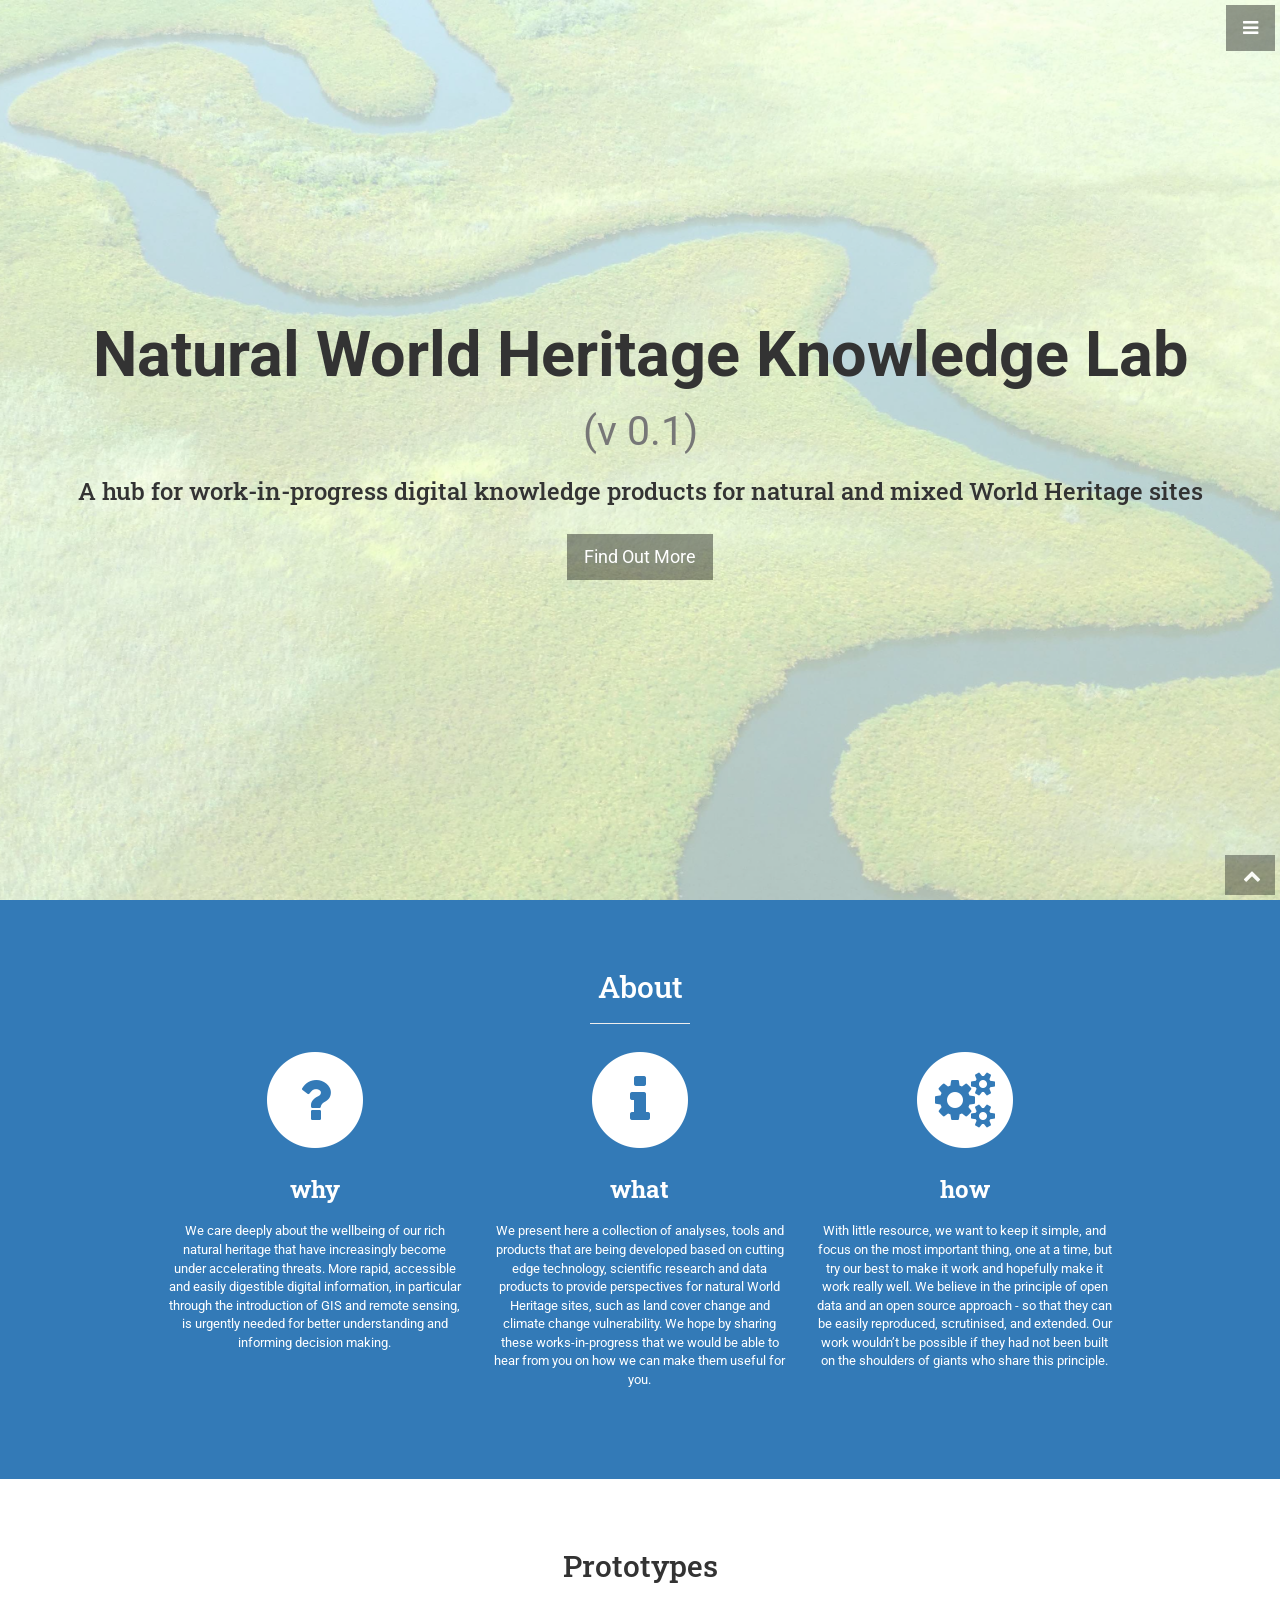
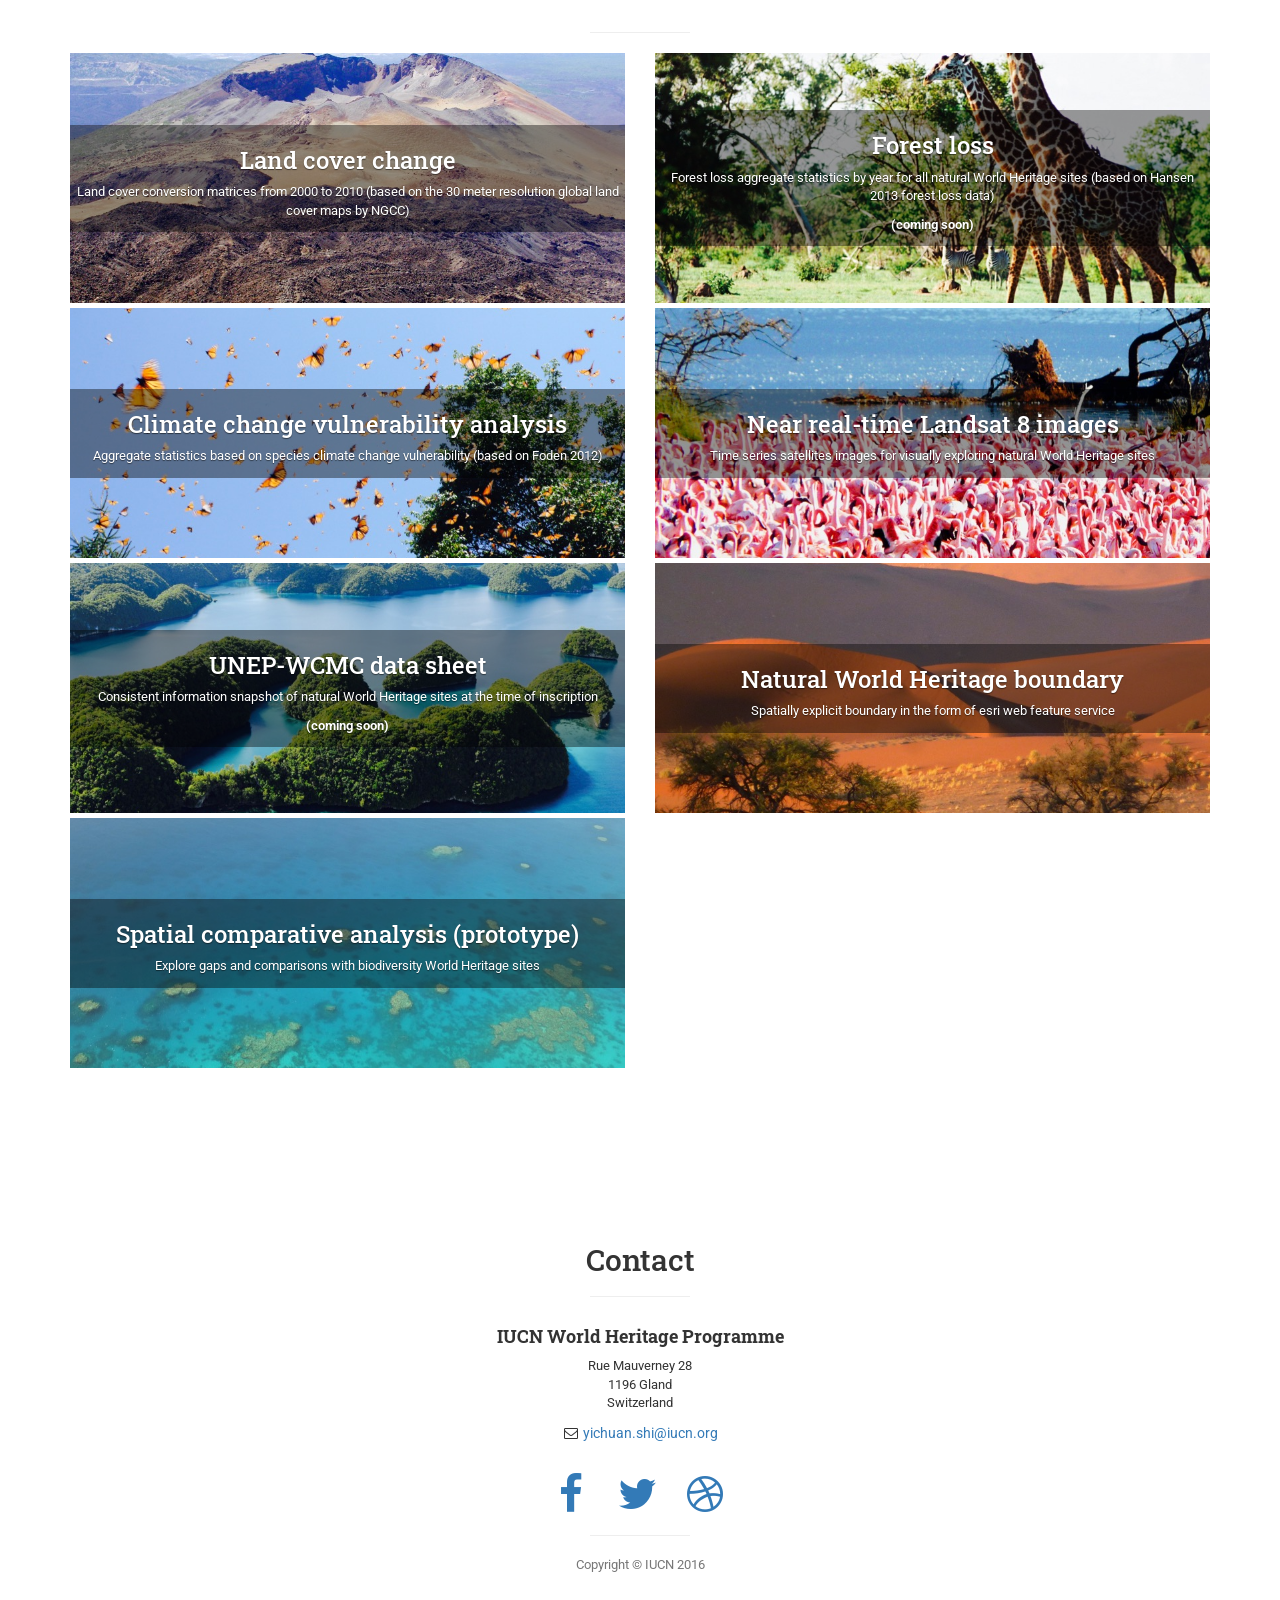
<file: index_old.html>
<!DOCTYPE html>
<html lang="en">

<head>
    <meta charset="utf-8">
    <meta http-equiv="X-UA-Compatible" content="IE=edge">
    <meta name="viewport" content="width=device-width, initial-scale=1">
    <meta name="description" content="">
    <meta name="author" content="">
    <title>World Heritage Knowledge Lab</title>
    <!-- Bootstrap Core CSS -->
    <link href="css/bootstrap.min.css" rel="stylesheet">
    <!-- Custom CSS -->
    <link href="css/stylish-portfolio.css" rel="stylesheet">
    <!-- Custom Fonts -->
    <link href="font-awesome/css/font-awesome.min.css" rel="stylesheet" type="text/css">
    <link href="https://fonts.googleapis.com/css?family=Roboto" rel="stylesheet">
    <link href="https://fonts.googleapis.com/css?family=Roboto+Slab" rel="stylesheet">
    <!-- HTML5 Shim and Respond.js IE8 support of HTML5 elements and media queries -->
    <!-- WARNING: Respond.js doesn't work if you view the page via file:// -->
    <!--[if lt IE 9]>
        <script src="https://oss.maxcdn.com/libs/html5shiv/3.7.0/html5shiv.js"></script>
        <script src="https://oss.maxcdn.com/libs/respond.js/1.4.2/respond.min.js"></script>
    <![endif]-->
    <style type="text/css">
    h2,
    h3,
    h4 {
        font-family: 'Roboto Slab', serif;
    }
    
    p {
        font-size: 13px;
    }
    /*header background*/
    
    .header {
        display: table;
        position: relative;
        width: 100%;
        height: 100%;
        -webkit-background-size: cover;
        -moz-background-size: cover;
        background-size: cover;
        -o-background-size: cover;
    }

    .header .hover-text {
        background: rgba(255, 255, 255, 0.6);

    }

    /*www*/
    
    div.service-item p{
        padding: 10px 0;
            }
    /*prototypes*/
    
    .prototypes {
        padding: 50px 0;
    }
    
    .prototypes h2 {
        padding: 0 0 30px 0;
    }

    .prototypes a:hover {
        text-decoration: none;
    }
    
    .prototypes-item {
        display: flex;
        flex-direction: column;
        justify-content: center;
        height: 250px;
        margin-bottom: 5px;
        background-size: 120%;
        background-position: center;
        transition: all 0.3s ease-in-out;
    }
    
    .prototypes-item .hover-text {
        color: white;
        text-shadow: 0 1px 1px rgba(0, 0, 0, 0.5);
        background: rgba(0, 0, 0, 0.4);
        padding: 2px;
    }
    
    .prototypes-item:hover {
        background-size: 110%;
    }
    
    .img-landcover {
        background-image: url("img/wh/thumb - 1.jpg");
    }
    
    .img-ccv {
        background-image: url("img/wh/thumb - 2.jpg");
    }
    
    .img-landsat {
        background-image: url("img/wh/thumb - 3.jpg");
    }
    
    .img-datasheet {
        background-image: url("img/wh/thumb - 4.jpg");
    }
    
    .img-wh_data {
        background-image: url("img/wh/thumb - 5.jpg");
    }
    
    .img-forest {
        background-image: url("img/wh/thumb - 6.jpg");
    }

    .img-whca {
        background-image: url("img/wh/thumb - 7.jpg");
    }
    </style>
</head>

<body>
    <!-- Navigation -->
    <a id="menu-toggle" href="#" class="btn btn-dark btn-lg toggle"><i class="fa fa-bars"></i></a>
    <nav id="sidebar-wrapper">
        <ul class="sidebar-nav">
            <a id="menu-close" href="#" class="btn btn-light btn-lg pull-right toggle"><i class="fa fa-times"></i></a>
            <li class="sidebar-brand">
                <a href="#top" onclick=$( "#menu-close").click();>The Laboratory</a>
            </li>
            <li>
                <a href="#top" onclick=$( "#menu-close").click();>Home</a>
            </li>
            <li>
                <a href="#about" onclick=$( "#menu-close").click();>About</a>
            </li>
            <li>
                <a href="#prototypes" onclick=$( "#menu-close").click();>Prototypes</a>
            </li>
            <li>
                <a href="#contact" onclick=$( "#menu-close").click();>Contact</a>
            </li>
        </ul>
    </nav>
    <!-- Header -->
    <header id="top" class="header">
        <div class="text-vertical-center hover-text">
            <h1>Natural World Heritage Knowledge Lab</h1>
            <h1><small>(v 0.1)</small></h1>
            <h3>
A hub for work-in-progress digital knowledge products for natural and mixed World Heritage sites</h3>
            <br>
            <a href="#about" class="btn btn-dark btn-lg">Find Out More</a>
        </div>
    </header>
    <!-- about -->
    <!-- The circle icons use Font Awesome's stacked icon classes. For more information, visit http://fontawesome.io/examples/ -->
    <section id="about" class="services bg-primary">
        <div class="container">
            <div class="row text-center">
                <div class="col-lg-10 col-lg-offset-1">
                    <h2>About</h2>
                    <hr class="small">
                    <div class="row">
                        <div class="col-sm-4 col-xs-12">
                            <div class="service-item">
                                <span class="fa-stack fa-4x">
                                <i class="fa fa-circle fa-stack-2x"></i>
                                <i class="fa fa-question fa-stack-1x text-primary"></i>
                            </span>
                                <h3>
                                    <strong>why</strong>
                                </h3>
                                <p>We care deeply about the wellbeing of our rich natural heritage that have increasingly become under accelerating threats. More rapid, accessible and easily digestible digital information, in particular through the introduction of GIS and remote sensing, is urgently needed for better understanding and informing decision making.</p>
                            </div>
                        </div>
                        <div class="col-sm-4 col-xs-12">
                            <div class="service-item">
                                <span class="fa-stack fa-4x">
                                <i class="fa fa-circle fa-stack-2x"></i>
                                <i class="fa fa-info fa-stack-1x text-primary"></i>
                            </span>
                                <h3>
                                    <strong>what</strong>
                                </h3>
                                <p>We present here a collection of analyses, tools and products that are being developed based on cutting edge technology, scientific research and data products to provide perspectives for natural World Heritage sites, such as land cover change and climate change vulnerability. We hope by sharing these works-in-progress that we would be able to hear from you on how we can make them useful for you.</p>
                            </div>
                        </div>
                        <div class="col-sm-4 col-xs-12">
                            <div class="service-item">
                                <span class="fa-stack fa-4x">
                                <i class="fa fa-circle fa-stack-2x"></i>
                                <i class="fa fa-gears fa-stack-1x text-primary"></i>
                            </span>
                                <h3>
                                    <strong>how</strong>
                                </h3>
                                <p>With little resource, we want to keep it simple, and focus on the most important thing, one at a time, but try our best to make it work and hopefully make it work really well. We believe in the principle of open data and an open source approach - so that they can be easily reproduced, scrutinised, and extended. Our work wouldn’t be possible if they had not been built on the shoulders of giants who share this principle.</p>
                            </div>
                        </div>
                    </div>
                    <!-- /.row (nested) -->
                </div>
                <!-- /.col-lg-10 -->
            </div>
            <!-- /.row -->
        </div>
        <!-- /.container -->
    </section>
    <!-- prototypes -->
    <section id="prototypes" class='prototypes'>
        <div class="container">
            <div class="row">
                <div class="col-lg-12 text-center">
                    <h2>Prototypes</h2>
                    <hr class="small">
                    <div class="row">
                        <div class="col-sm-6 col-xs-12">
                            <a target="_blank" href="http://wh-app.yichuans.me/wh_app/landcover">
                                <div class="prototypes-item img-landcover">
                                    <div class="hover-text">
                                        <h3>Land cover change</h3>
                                        <p>Land cover conversion matrices from 2000 to 2010 (based on the 30 meter resolution global land cover maps by NGCC)
                                        </p>
                                    </div>
                                </div>
                            </a>
                        </div>
                        <div class="col-sm-6 col-xs-12">
                            <a target="_blank" href="#">
                                <div class="prototypes-item img-forest">
                                    <div class="hover-text">
                                        <h3>Forest loss</h3>
                                        <p>Forest loss aggregate statistics by year for all natural World Heritage sites (based on Hansen 2013 forest loss data)
                                        </p>
                                        <p><strong>(coming soon)</strong></p>
                                    </div>
                                </div>
                            </a>
                        </div>
                        <div class="col-sm-6 col-xs-12">
                            <a target="_blank" href="http://wh-app.yichuans.me/ccv">
                                <div class="prototypes-item img-ccv">
                                    <div class="hover-text">
                                        <h3>Climate change vulnerability analysis</h3>
                                        <p>Aggregate statistics based on species climate change vulnerability (based on Foden 2012)
                                        </p>
                                    </div>
                                </div>
                            </a>
                        </div>
                        <div class="col-sm-6 col-xs-12">
                            <a target="_blank" href="http://wh-app.yichuans.me/landsat">
                                <div class="prototypes-item img-landsat">
                                    <div class="hover-text">
                                        <h3>Near real-time Landsat 8 images</h3>
                                        <p>Time series satellites images for visually exploring natural World Heritage sites
                                        </p>
                                    </div>
                                </div>
                            </a>
                        </div>
                        <div class="col-sm-6 col-xs-12">
                            <a target="_blank" href="http://52.16.74.158/wh_app/default/wh_html_bs2/191">
                                <div class="prototypes-item img-datasheet">
                                    <div class="hover-text">
                                        <h3>UNEP-WCMC data sheet</h3>
                                        <p>Consistent information snapshot of natural World Heritage sites at the time of inscription</p>
                                        <p><strong>(coming soon)</strong></p>
                                    </div>
                                </div>
                            </a>
                        </div>
                        <div class="col-sm-6 col-xs-12">
                            <a target="_blank" href="http://wcmc.io/3f3e">
                                <div class="prototypes-item img-wh_data">
                                    <div class="hover-text">
                                        <h3>Natural World Heritage boundary</h3>
                                        <p>Spatially explicit boundary in the form of esri web feature service</p>
                                    </div>
                                </div>
                            </a>
                        </div>
                        <div class="col-sm-6 col-xs-12">
                            <a target="_blank" href="http://whca.yichuans.me">
                                <div class="prototypes-item img-whca">
                                    <div class="hover-text">
                                        <h3>Spatial comparative analysis (prototype)</h3>
                                        <p>Explore gaps and comparisons with biodiversity World Heritage sites</p>
                                    </div>
                                </div>
                            </a>
                        </div>
                    </div>
                </div>
            </div>
    </section>
    <!-- Footer -->
    <footer>
        <div id='contact' class="container">
            <div class="col-lg-10 col-lg-offset-1 text-center">
                <h2>Contact</h2>
                <hr class="small">
                <div class="row">
                    <h4><strong>IUCN World Heritage Programme</strong>
                    </h4>
                    <p>Rue Mauverney 28
                        <br> 1196 Gland
                        <br> Switzerland
                    </p>
                    <ul class="list-unstyled">
                        <li><i class="fa fa-envelope-o fa-fw"></i> <a href="mailto:yichuan.shi@iucn.org">yichuan.shi@iucn.org</a>
                        </li>
                    </ul>
                    <br>
                    <ul class="list-inline">
                        <li>
                            <a href="#"><i class="fa fa-facebook fa-fw fa-3x"></i></a>
                        </li>
                        <li>
                            <a href="#"><i class="fa fa-twitter fa-fw fa-3x"></i></a>
                        </li>
                        <li>
                            <a href="#"><i class="fa fa-dribbble fa-fw fa-3x"></i></a>
                        </li>
                    </ul>
                    <hr class="small">
                    <p class="text-muted">Copyright &copy; IUCN 2016</p>
                </div>
            </div>
        </div>
        <a id="to-top" href="#top" class="btn btn-dark btn-lg"><i class="fa fa-chevron-up fa-fw fa-1x"></i></a>
    </footer>
    <!-- jQuery -->
    <script src="js/jquery.js"></script>
    <!-- Bootstrap Core JavaScript -->
    <script src="js/bootstrap.min.js"></script>
    <!-- Custom Theme JavaScript -->
    <script>
    // Closes the sidebar menu
    $("#menu-close").click(function(e) {
        e.preventDefault();
        $("#sidebar-wrapper").toggleClass("active");
    });
    // Opens the sidebar menu
    $("#menu-toggle").click(function(e) {
        e.preventDefault();
        $("#sidebar-wrapper").toggleClass("active");
    });
    // Scrolls to the selected menu item on the page
    $(function() {
        $('a[href*=#]:not([href=#],[data-toggle],[data-target],[data-slide])').click(function() {
            if (location.pathname.replace(/^\//, '') == this.pathname.replace(/^\//, '') || location.hostname == this.hostname) {
                var target = $(this.hash);
                target = target.length ? target : $('[name=' + this.hash.slice(1) + ']');
                if (target.length) {
                    $('html,body').animate({
                        scrollTop: target.offset().top
                    }, 1000);
                    return false;
                }
            }
        });
    });
    //#to-top button appears after scrolling
    var fixed = false;
    $(document).scroll(function() {
        if ($(this).scrollTop() > 250) {
            if (!fixed) {
                fixed = true;
                // $('#to-top').css({position:'fixed', display:'block'});
                $('#to-top').show("slow", function() {
                    $('#to-top').css({
                        position: 'fixed',
                        display: 'block'
                    });
                });
            }
        } else {
            if (fixed) {
                fixed = false;
                $('#to-top').hide("slow", function() {
                    $('#to-top').css({
                        display: 'none'
                    });
                });
            }
        }
    });
    // Disable Google Maps scrolling
    // See http://stackoverflow.com/a/25904582/1607849
    // Disable scroll zooming and bind back the click event
    var onMapMouseleaveHandler = function(event) {
        var that = $(this);
        that.on('click', onMapClickHandler);
        that.off('mouseleave', onMapMouseleaveHandler);
        that.find('iframe').css("pointer-events", "none");
    }
    var onMapClickHandler = function(event) {
            var that = $(this);
            // Disable the click handler until the user leaves the map area
            that.off('click', onMapClickHandler);
            // Enable scrolling zoom
            that.find('iframe').css("pointer-events", "auto");
            // Handle the mouse leave event
            that.on('mouseleave', onMapMouseleaveHandler);
        }
        // Enable map zooming with mouse scroll when the user clicks the map
    $('.map').on('click', onMapClickHandler);
    </script>
</body>

</html>
</file>
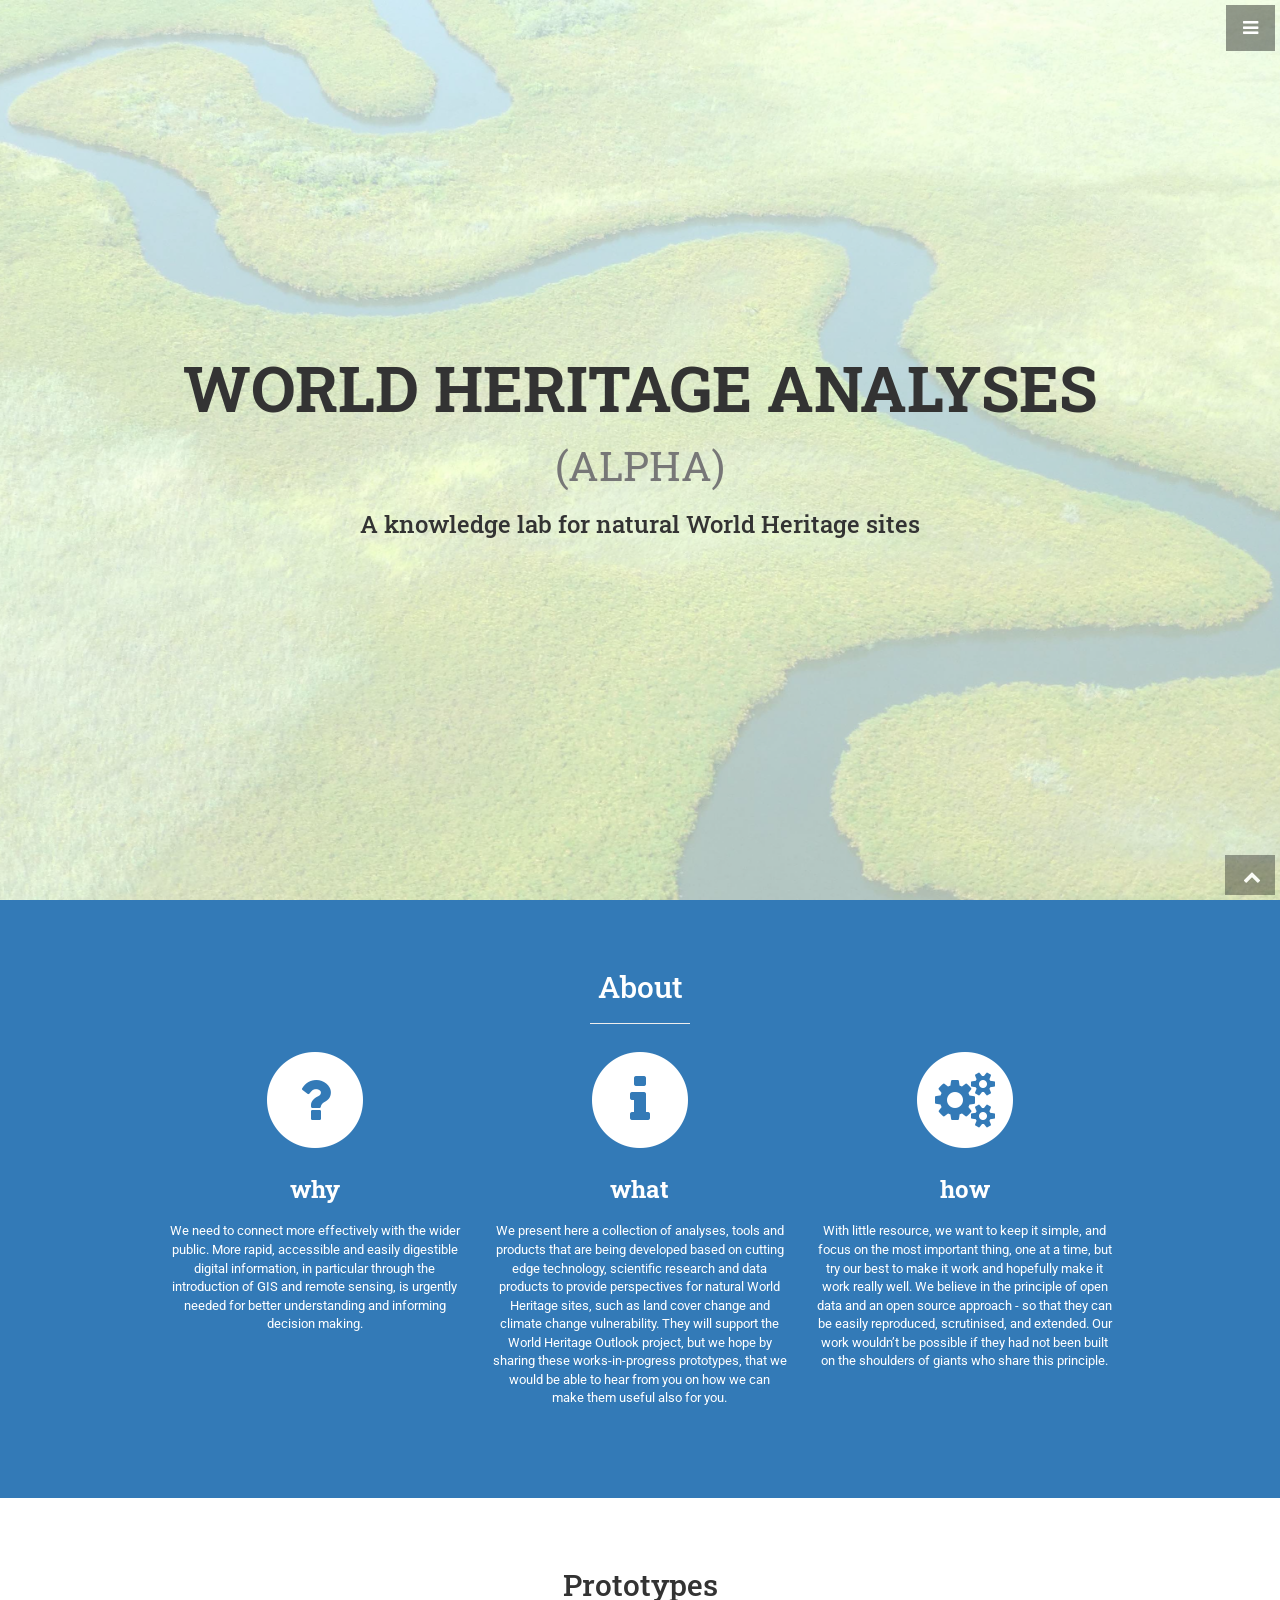
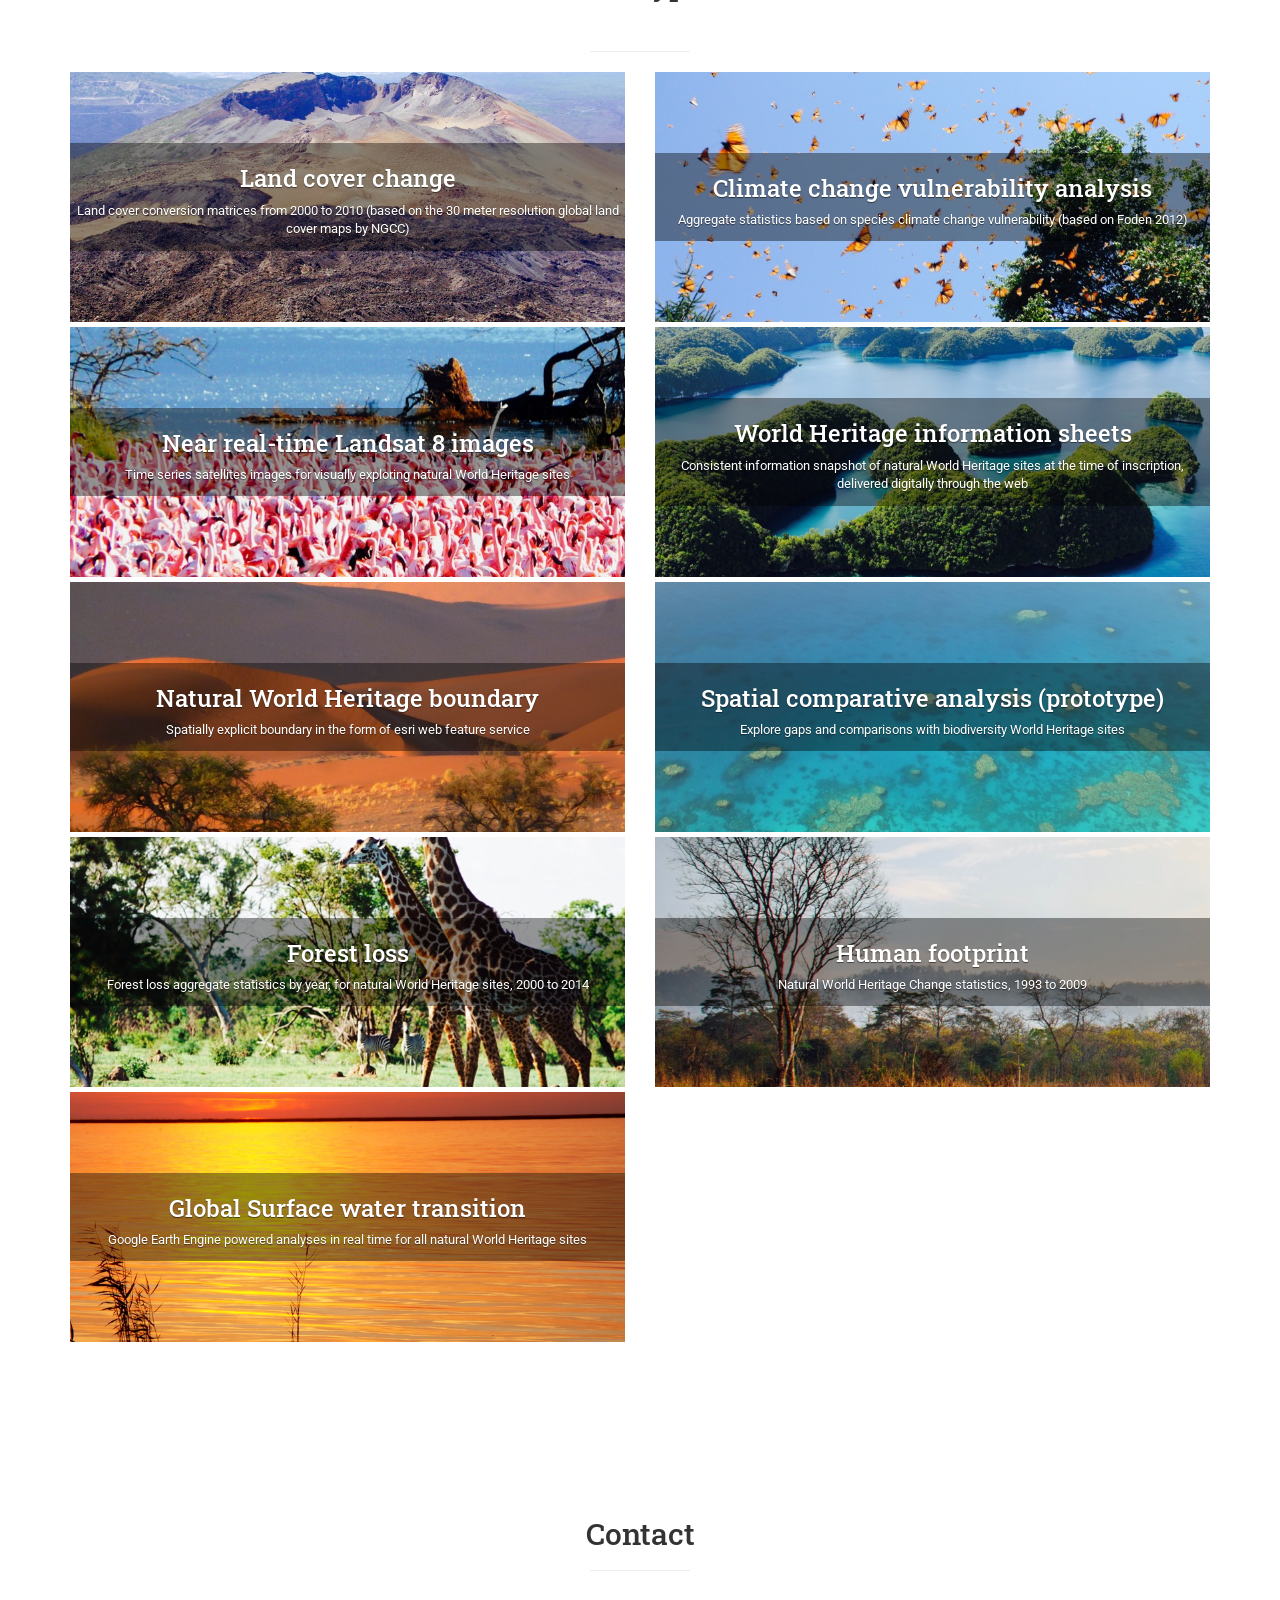
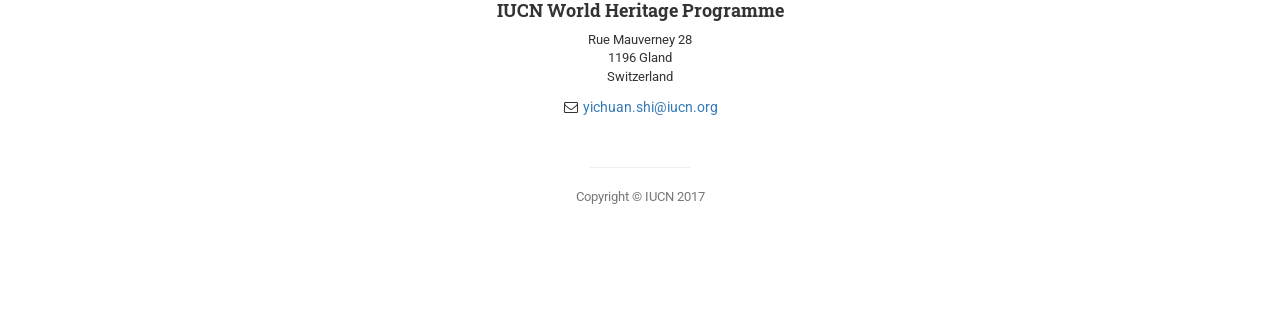
<file: index_old2.html>
<!DOCTYPE html>
<html lang="en">

<head>
    <meta charset="utf-8">
    <meta http-equiv="X-UA-Compatible" content="IE=edge">
    <meta name="viewport" content="width=device-width, initial-scale=1">
    <meta name="description" content="">
    <meta name="author" content="">
    <title>World Heritage Analyses</title>
    <!-- Bootstrap Core CSS -->
    <link href="css/bootstrap.min.css" rel="stylesheet">
    <!-- Custom CSS -->
    <link href="css/stylish-portfolio.css" rel="stylesheet">
    <!-- Custom Fonts -->
    <link href="font-awesome/css/font-awesome.min.css" rel="stylesheet" type="text/css">
    <link href="https://fonts.googleapis.com/css?family=Roboto" rel="stylesheet">
    <link href="https://fonts.googleapis.com/css?family=Roboto+Slab" rel="stylesheet">
    <!-- HTML5 Shim and Respond.js IE8 support of HTML5 elements and media queries -->
    <!-- WARNING: Respond.js doesn't work if you view the page via file:// -->
    <!--[if lt IE 9]>
        <script src="https://oss.maxcdn.com/libs/html5shiv/3.7.0/html5shiv.js"></script>
        <script src="https://oss.maxcdn.com/libs/respond.js/1.4.2/respond.min.js"></script>
    <![endif]-->
    <style type="text/css">
    h1,
    h2,
    h3,
    h4 {
        font-family: 'Roboto Slab', serif;
    }
    
    p {
        font-size: 13px;
    }
    /*header background*/
    
    .header {
        display: table;
        position: relative;
        width: 100%;
        height: 100%;
        -webkit-background-size: cover;
        -moz-background-size: cover;
        background-size: cover;
        -o-background-size: cover;
    }
    
    .header .hover-text {
        background: rgba(255, 255, 255, 0.6);
    }
    
    .header h1 {
        text-transform: uppercase;
    }
    /*www*/
    
    div.service-item p {
        padding: 10px 0;
    }
    /*prototypes*/
    
    .prototypes {
        padding: 50px 0;
    }
    
    .prototypes h2 {
        padding: 0 0 30px 0;
    }
    
    .prototypes a:hover {
        text-decoration: none;
    }
    
    .prototypes-item {
        display: flex;
        flex-direction: column;
        justify-content: center;
        height: 250px;
        margin-bottom: 5px;
        background-size: 120%;
        background-position: center;
        transition: all 0.3s ease-in-out;
    }
    
    .prototypes-item .hover-text {
        color: white;
        text-shadow: 0 1px 1px rgba(0, 0, 0, 0.5);
        background: rgba(0, 0, 0, 0.4);
        padding: 2px;
    }
    
    .prototypes-item:hover {
        background-size: 110%;
    }
    
    .img-landcover {
        background-image: url("img/wh/thumb - 1.jpg");
    }
    
    .img-ccv {
        background-image: url("img/wh/thumb - 2.jpg");
    }
    
    .img-landsat {
        background-image: url("img/wh/thumb - 3.jpg");
    }
    
    .img-datasheet {
        background-image: url("img/wh/thumb - 4.jpg");
    }
    
    .img-wh_data {
        background-image: url("img/wh/thumb - 5.jpg");
    }
    
    .img-forest {
        background-image: url("img/wh/thumb - 6.jpg");
    }
    
    .img-whca {
        background-image: url("img/wh/thumb - 7.jpg");
    }
    
    .img-hf {
        background-image: url('img/wh/thumb - 8.jpg')
    }
    
    .img-1 {
        background-image: url('img/wh/thumb - 9.jpg')
    }
    
    .img-gee {
        background-image: url('img/wh/thumb - 10.jpg')
    }
    
    .img-2 {
        background-image: url('img/wh/thumb - 11.jpg')
    }
    </style>
</head>

<body>
    <!-- Navigation -->
    <a id="menu-toggle" href="#" class="btn btn-dark btn-lg toggle"><i class="fa fa-bars"></i></a>
    <nav id="sidebar-wrapper">
        <ul class="sidebar-nav">
            <a id="menu-close" href="#" class="btn btn-light btn-lg pull-right toggle"><i class="fa fa-times"></i></a>
            <li class="sidebar-brand">
                <a href="#top" onclick=$( "#menu-close").click();>The Lab</a>
            </li>
            <li>
                <a href="#top" onclick=$( "#menu-close").click();>Home</a>
            </li>
            <li>
                <a href="#about" onclick=$( "#menu-close").click();>About</a>
            </li>
            <li>
                <a href="#prototypes" onclick=$( "#menu-close").click();>Prototypes</a>
            </li>
            <li>
                <a href="#contact" onclick=$( "#menu-close").click();>Contact</a>
            </li>
            <li>
                <a href="./impact.html" onclick=$( "#menu-close").click();>Impact statement</a>
            </li>
        </ul>
    </nav>
    <!-- Header -->
    <header id="top" class="header">
        <div class="text-vertical-center hover-text">
            <h1>World Heritage Analyses<br><small>(alpha)</small></h1>
            <h3>A knowledge lab for natural World Heritage sites</h3>
        </div>
    </header>
    <!-- about -->
    <!-- The circle icons use Font Awesome's stacked icon classes. For more information, visit http://fontawesome.io/examples/ -->
    <section id="about" class="services bg-primary">
        <div class="container">
            <div class="row text-center">
                <div class="col-lg-10 col-lg-offset-1">
                    <h2>About</h2>
                    <hr class="small">
                    <div class="row">
                        <div class="col-sm-4 col-xs-12">
                            <div class="service-item">
                                <span class="fa-stack fa-4x">
                                <i class="fa fa-circle fa-stack-2x"></i>
                                <i class="fa fa-question fa-stack-1x text-primary"></i>
                            </span>
                                <h3>
                                    <strong>why</strong>
                                </h3>
                                <p>We need to connect more effectively with the wider public. More rapid, accessible and easily digestible digital information, in particular through the introduction of GIS and remote sensing, is urgently needed for better understanding and informing decision making.</p>
                            </div>
                        </div>
                        <div class="col-sm-4 col-xs-12">
                            <div class="service-item">
                                <span class="fa-stack fa-4x">
                                <i class="fa fa-circle fa-stack-2x"></i>
                                <i class="fa fa-info fa-stack-1x text-primary"></i>
                            </span>
                                <h3>
                                    <strong>what</strong>
                                </h3>
                                <p>We present here a collection of analyses, tools and products that are being developed based on cutting edge technology, scientific research and data products to provide perspectives for natural World Heritage sites, such as land cover change and climate change vulnerability. They will support the <a href='http://www.worldheritageoutlook.iucn.org' target='_blank' style="color:white">World Heritage Outlook</a> project, but we hope by sharing these works-in-progress prototypes, that we would be able to hear from you on how we can make them useful also for you.</p>
                            </div>
                        </div>
                        <div class="col-sm-4 col-xs-12">
                            <div class="service-item">
                                <span class="fa-stack fa-4x">
                                <i class="fa fa-circle fa-stack-2x"></i>
                                <i class="fa fa-gears fa-stack-1x text-primary"></i>
                            </span>
                                <h3>
                                    <strong>how</strong>
                                </h3>
                                <p>With little resource, we want to keep it simple, and focus on the most important thing, one at a time, but try our best to make it work and hopefully make it work really well. We believe in the principle of open data and an open source approach - so that they can be easily reproduced, scrutinised, and extended. Our work wouldn’t be possible if they had not been built on the shoulders of giants who share this principle.</p>
                            </div>
                        </div>
                    </div>
                </div>
            </div>
        </div>
    </section>
    <!-- prototypes -->
    <section id="prototypes" class='prototypes'>
        <div class="container">
            <div class="row">
                <div class="col-lg-12 text-center">
                    <h2>Prototypes</h2>
                    <hr class="small">
                    <div class="row">
                        <div class="col-sm-6 col-xs-12">
                            <a target="_blank" href="http://wh-app.yichuans.me/wh_app/landcover">
                                <div class="prototypes-item img-landcover">
                                    <div class="hover-text">
                                        <h3>Land cover change</h3>
                                        <p>Land cover conversion matrices from 2000 to 2010 (based on the 30 meter resolution global land cover maps by NGCC)
                                        </p>
                                    </div>
                                </div>
                            </a>
                        </div>
                        <div class="col-sm-6 col-xs-12">
                            <a target="_blank" href="http://wh-app.yichuans.me/ccv">
                                <div class="prototypes-item img-ccv">
                                    <div class="hover-text">
                                        <h3>Climate change vulnerability analysis</h3>
                                        <p>Aggregate statistics based on species climate change vulnerability (based on Foden 2012)
                                        </p>
                                    </div>
                                </div>
                            </a>
                        </div>
                        <div class="col-sm-6 col-xs-12">
                            <a target="_blank" href="http://wh-app.yichuans.me/landsat">
                                <div class="prototypes-item img-landsat">
                                    <div class="hover-text">
                                        <h3>Near real-time Landsat 8 images</h3>
                                        <p>Time series satellites images for visually exploring natural World Heritage sites
                                        </p>
                                    </div>
                                </div>
                            </a>
                        </div>
                        <div class="col-sm-6 col-xs-12">
                            <a target="_blank" href="https://yichuans.github.io/datasheet/output/">
                                <div class="prototypes-item img-datasheet">
                                    <div class="hover-text">
                                        <h3>World Heritage information sheets</h3>
                                        <p>Consistent information snapshot of natural World Heritage sites at the time of inscription, delivered digitally through the web</p>
                                    </div>
                                </div>
                            </a>
                        </div>
                        <div class="col-sm-6 col-xs-12">
                            <a target="_blank" href="http://wcmc.io/3f3e">
                                <div class="prototypes-item img-wh_data">
                                    <div class="hover-text">
                                        <h3>Natural World Heritage boundary</h3>
                                        <p>Spatially explicit boundary in the form of esri web feature service</p>
                                    </div>
                                </div>
                            </a>
                        </div>
                        <div class="col-sm-6 col-xs-12">
                            <a target="_blank" href="http://whca.yichuans.me">
                                <div class="prototypes-item img-whca">
                                    <div class="hover-text">
                                        <h3>Spatial comparative analysis (prototype)</h3>
                                        <p>Explore gaps and comparisons with biodiversity World Heritage sites</p>
                                    </div>
                                </div>
                            </a>
                        </div>
                        <div class="col-sm-6 col-xs-12">
                            <a target="_blank" href="http://forest-loss.yichuans.me/output/">
                                <div class="prototypes-item img-forest">
                                    <div class="hover-text">
                                        <h3>Forest loss</h3>
                                        <p>Forest loss aggregate statistics by year, for natural World Heritage sites, 2000 to 2014</p>
                                    </div>
                                </div>
                            </a>
                        </div>
                        <div class="col-sm-6 col-xs-12">
                            <a target="_blank" href="http://human-footprint.yichuans.me/output/">
                                <div class="prototypes-item img-hf">
                                    <div class="hover-text">
                                        <h3>Human footprint</h3>
                                        <p>Natural World Heritage Change statistics, 1993 to 2009</p>
                                    </div>
                                </div>
                            </a>
                        </div>
                        <div class="col-sm-6 col-xs-12">
                            <a target="_blank" href="https://yichuans413.appspot.com/">
                                <div class="prototypes-item img-gee">
                                    <div class="hover-text">
                                        <h3>Global Surface water transition</h3>
                                        <p>Google Earth Engine powered analyses in real time for all natural World Heritage sites</p>
                                    </div>
                                </div>
                            </a>
                        </div>
                    </div>
                </div>
            </div>
    </section>
    <!-- Footer -->
    <footer>
        <div id='contact' class="container">
            <div class="col-lg-10 col-lg-offset-1 text-center">
                <h2>Contact</h2>
                <hr class="small">
                <div class="row">
                    <h4><strong>IUCN World Heritage Programme</strong>
                    </h4>
                    <p>Rue Mauverney 28
                        <br> 1196 Gland
                        <br> Switzerland
                    </p>
                    <ul class="list-unstyled">
                        <li><i class="fa fa-envelope-o fa-fw"></i> <a href="mailto:yichuan.shi@iucn.org">yichuan.shi@iucn.org</a>
                        </li>
                    </ul>
                    <br>
                    <hr class="small">
                    <p class="text-muted">Copyright &copy; IUCN 2017</p>
                </div>
            </div>
        </div>
        <a id="to-top" href="#top" class="btn btn-dark btn-lg"><i class="fa fa-chevron-up fa-fw fa-1x"></i></a>
    </footer>
    <!-- jQuery -->
    <script src="js/jquery.js"></script>
    <!-- Bootstrap Core JavaScript -->
    <script src="js/bootstrap.min.js"></script>
    <!-- Custom Theme JavaScript -->
    <script>
    // Closes the sidebar menu
    $("#menu-close").click(function(e) {
        e.preventDefault();
        $("#sidebar-wrapper").toggleClass("active");
    });
    // Opens the sidebar menu
    $("#menu-toggle").click(function(e) {
        e.preventDefault();
        $("#sidebar-wrapper").toggleClass("active");
    });
    // Scrolls to the selected menu item on the page
    $(function() {
        $('a[href*=#]:not([href=#],[data-toggle],[data-target],[data-slide])').click(function() {
            if (location.pathname.replace(/^\//, '') == this.pathname.replace(/^\//, '') || location.hostname == this.hostname) {
                var target = $(this.hash);
                target = target.length ? target : $('[name=' + this.hash.slice(1) + ']');
                if (target.length) {
                    $('html,body').animate({
                        scrollTop: target.offset().top
                    }, 1000);
                    return false;
                }
            }
        });
    });
    //#to-top button appears after scrolling
    var fixed = false;
    $(document).scroll(function() {
        if ($(this).scrollTop() > 250) {
            if (!fixed) {
                fixed = true;
                // $('#to-top').css({position:'fixed', display:'block'});
                $('#to-top').show("slow", function() {
                    $('#to-top').css({
                        position: 'fixed',
                        display: 'block'
                    });
                });
            }
        } else {
            if (fixed) {
                fixed = false;
                $('#to-top').hide("slow", function() {
                    $('#to-top').css({
                        display: 'none'
                    });
                });
            }
        }
    });
    // Disable Google Maps scrolling
    // See http://stackoverflow.com/a/25904582/1607849
    // Disable scroll zooming and bind back the click event
    var onMapMouseleaveHandler = function(event) {
        var that = $(this);
        that.on('click', onMapClickHandler);
        that.off('mouseleave', onMapMouseleaveHandler);
        that.find('iframe').css("pointer-events", "none");
    }
    var onMapClickHandler = function(event) {
            var that = $(this);
            // Disable the click handler until the user leaves the map area
            that.off('click', onMapClickHandler);
            // Enable scrolling zoom
            that.find('iframe').css("pointer-events", "auto");
            // Handle the mouse leave event
            that.on('mouseleave', onMapMouseleaveHandler);
        }
        // Enable map zooming with mouse scroll when the user clicks the map
    $('.map').on('click', onMapClickHandler);
    </script>
    <script>
    (function(i, s, o, g, r, a, m) {
        i['GoogleAnalyticsObject'] = r;
        i[r] = i[r] || function() {
            (i[r].q = i[r].q || []).push(arguments)
        }, i[r].l = 1 * new Date();
        a = s.createElement(o),
            m = s.getElementsByTagName(o)[0];
        a.async = 1;
        a.src = g;
        m.parentNode.insertBefore(a, m)
    })(window, document, 'script', 'https://www.google-analytics.com/analytics.js', 'ga');

    ga('create', 'UA-61833965-5', 'auto');
    ga('send', 'pageview');
    </script>
</body>

</html>
</file>
<file: css/stylish-portfolio.css>
/*!
 * Start Bootstrap - Stylish Portfolio (http://startbootstrap.com/)
 * Copyright 2013-2016 Start Bootstrap
 * Licensed under MIT (https://github.com/BlackrockDigital/startbootstrap/blob/gh-pages/LICENSE)
 */

/* Global Styles */

html,
body {
    width: 100%;
    height: 100%;
}

body {
    font-family: "Roboto", "Source Sans Pro","Helvetica Neue",Helvetica,Arial,sans-serif;
}

.text-vertical-center {
    display: table-cell;
    text-align: center;
    vertical-align: middle;
}

.text-vertical-center h1 {
    margin: 0;
    padding: 0;
    font-size: 4.5em;
    font-weight: 700;
}

/* Custom Button Styles */

.btn-dark {
    border-radius: 0;
    color: #fff;
    background-color: rgba(0,0,0,0.4);
}

.btn-dark:hover,
.btn-dark:focus,
.btn-dark:active {
    color: #fff;
    background-color: rgba(0,0,0,0.7);
}

.btn-light {
    border-radius: 0;
    color: #333;
    background-color: rgb(255,255,255);
}

.btn-light:hover,
.btn-light:focus,
.btn-light:active {
    color: #333;
    background-color: rgba(255,255,255,0.8);
}

/* Custom Horizontal Rule */

hr.small {
    max-width: 100px;
}

/* Side Menu */

#sidebar-wrapper {
    z-index: 1000;
    position: fixed;
    right: 0;
    width: 250px;
    height: 100%;
    transform: translateX(250px);
    overflow-y: auto;
    background: #222;
    -webkit-transition: all 0.4s ease 0s;
    -moz-transition: all 0.4s ease 0s;
    -ms-transition: all 0.4s ease 0s;
    -o-transition: all 0.4s ease 0s;
    transition: all 0.4s ease 0s;
}

.sidebar-nav {
    position: absolute;
    top: 0;
    width: 250px;
    margin: 0;
    padding: 0;
    list-style: none;
}

.sidebar-nav li {
    text-indent: 20px;
    line-height: 40px;
}

.sidebar-nav li a {
    display: block;
    text-decoration: none;
    color: #999;
}

.sidebar-nav li a:hover {
    text-decoration: none;
    color: #fff;
    background: rgba(255,255,255,0.2);
}

.sidebar-nav li a:active,
.sidebar-nav li a:focus {
    text-decoration: none;
}

.sidebar-nav > .sidebar-brand {
    height: 55px;
    font-size: 18px;
    line-height: 55px;
}

.sidebar-nav > .sidebar-brand a {
    color: #999;
}

.sidebar-nav > .sidebar-brand a:hover {
    color: #fff;
    background: none;
}

#menu-toggle {
    z-index: 1;
    position: fixed;
    top: 0;
    right: 0;
}

#sidebar-wrapper.active {
    right: 250px;
    width: 250px;
    -webkit-transition: all 0.4s ease 0s;
    -moz-transition: all 0.4s ease 0s;
    -ms-transition: all 0.4s ease 0s;
    -o-transition: all 0.4s ease 0s;
    transition: all 0.4s ease 0s;
}

.toggle {
    margin: 5px 5px 0 0;
}

/* Header */

.header {
    display: table;
    position: relative;
    width: 100%;
    height: 100%;
    background: url(../img/bg2.jpg) no-repeat center center scroll;
    -webkit-background-size: cover;
    -moz-background-size: cover;
    background-size: cover;
    -o-background-size: cover;
}

/* About */

.about {
    padding: 50px 0;
}

/* Services */

.services {
    padding: 50px 0;
}

.service-item {
    margin-bottom: 30px;
}

/* Callout */

.callout {
    display: table;
    width: 100%;
    height: 200px;
    color: #fff;
    background: url(../img/callout.jpg) no-repeat center center scroll;
    -webkit-background-size: cover;
    -moz-background-size: cover;
    background-size: cover;
    -o-background-size: cover;
}

/* Portfolio */

.portfolio {
    padding: 50px 0;
}

.portfolio-item {
    margin-bottom: 30px;
}

.img-portfolio {
    margin: 0 auto;
}

.img-portfolio:hover {
    opacity: 0.8;
}

/* Call to Action */

.call-to-action {
    padding: 50px 0;
}

.call-to-action .btn {
    margin: 10px;
}

/* Map */

.map {
    height: 500px;
}

@media(max-width:768px) {
    .map {
        height: 75%;
    }
}

.map iframe {
    pointer-events: none;
}

/* Footer */

footer {
    padding: 100px 0;
}

#to-top {
  display: none;
  position: fixed;
  bottom: 5px;
  right: 5px;
}
</file>
